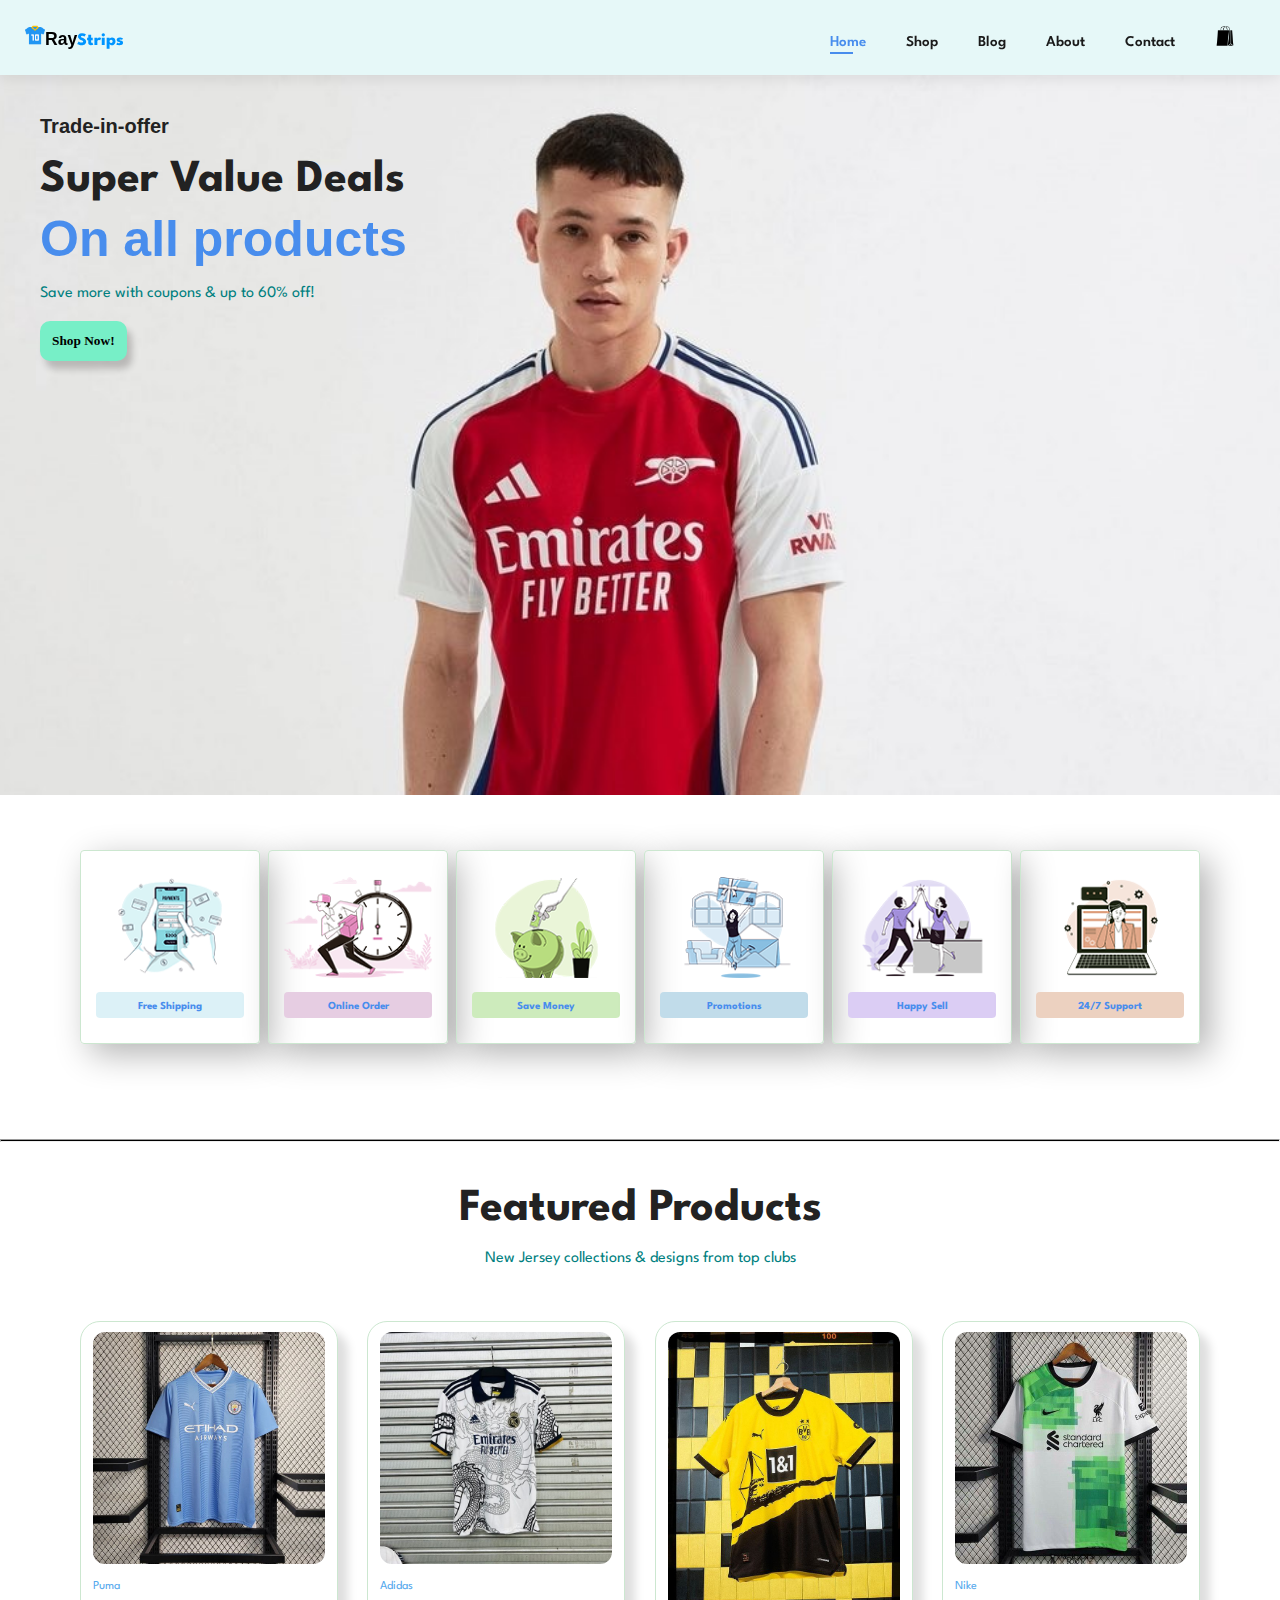
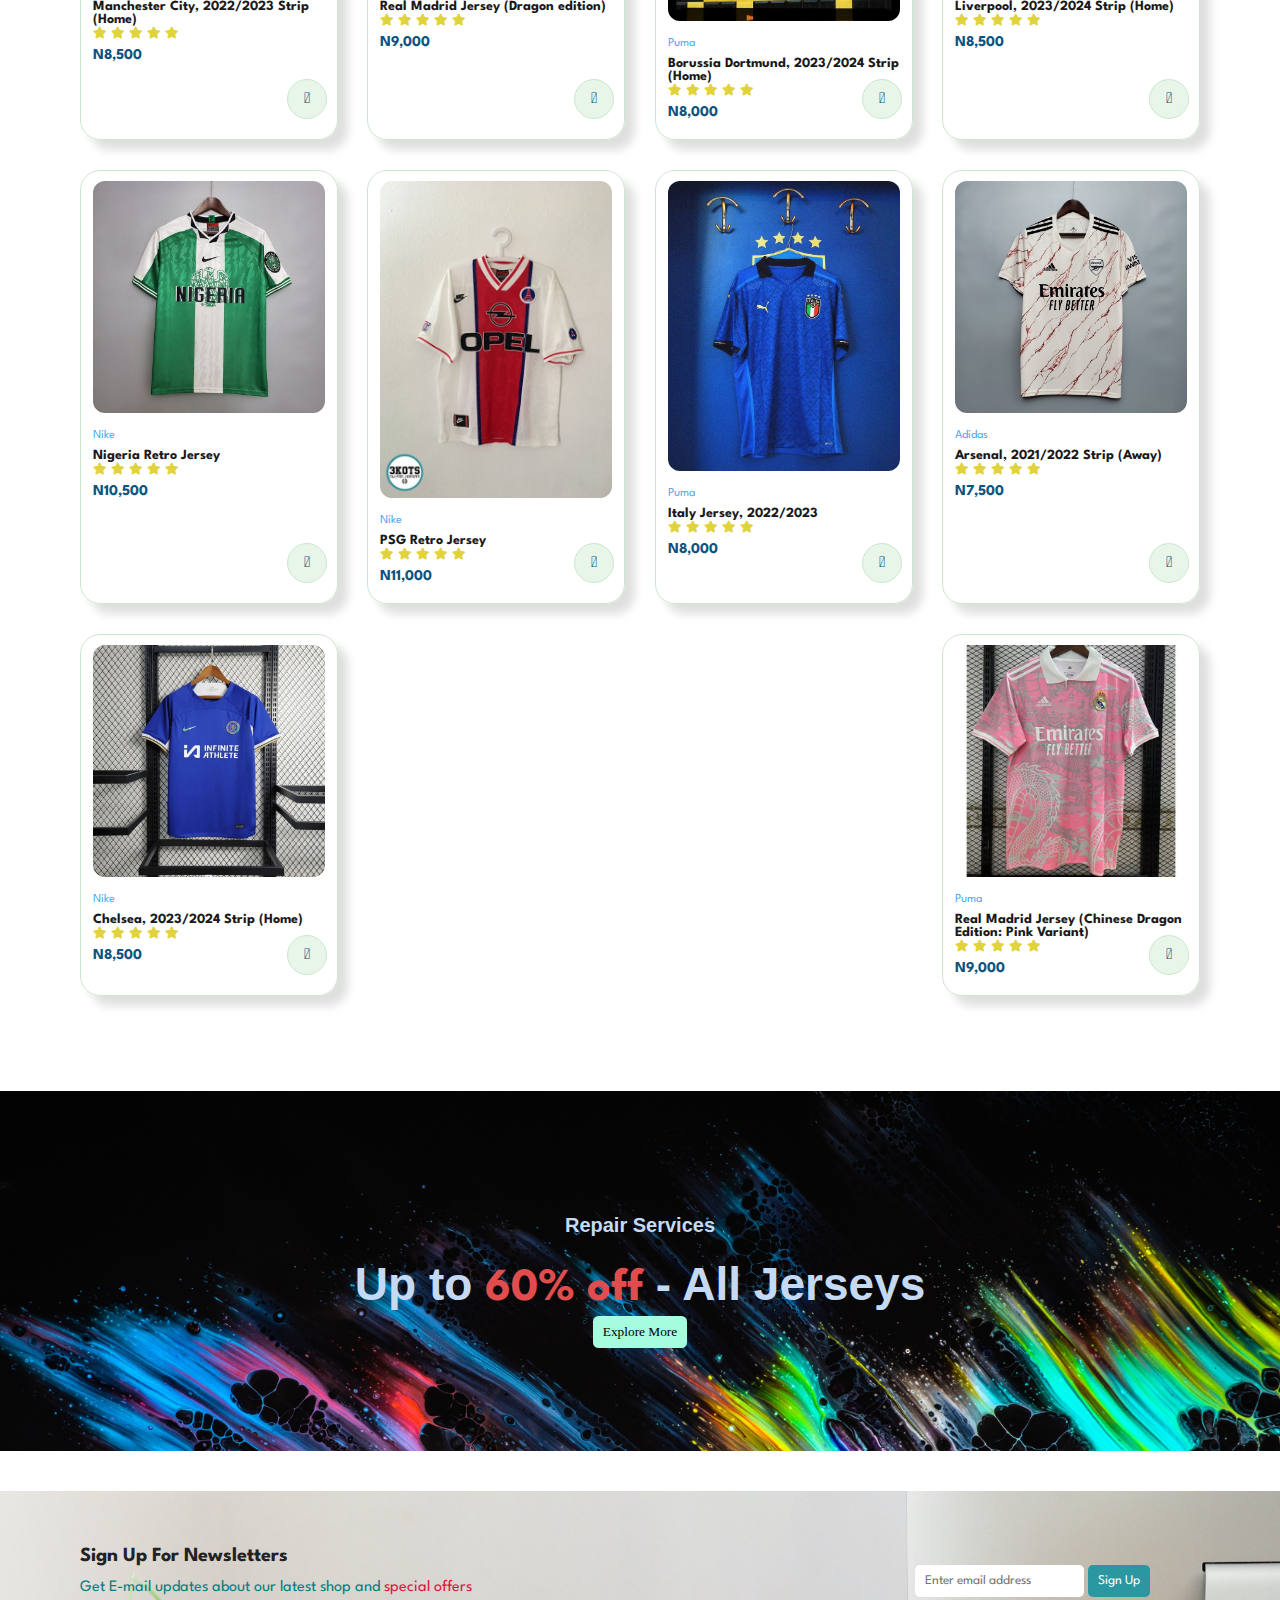
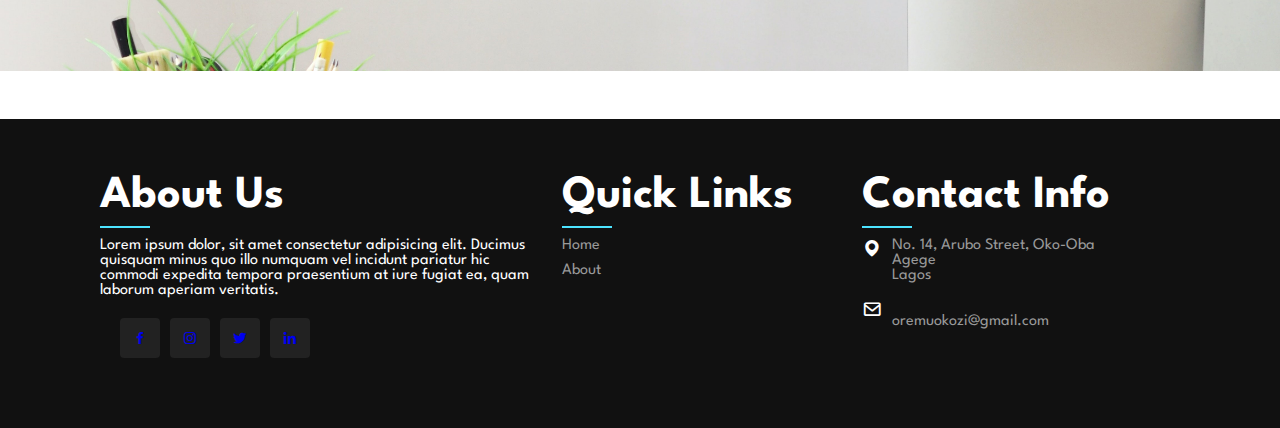
<file: index.html>
<!DOCTYPE html>
<html lang="en">
<head>
    <meta charset="UTF-8">
    <meta name="viewport" content="width=device-width, initial-scale=1.0">
    <title>Ray E-commerce Webpage</title>
    <link rel="preconnect" href="https://fonts.googleapis.com">
    <link rel="preconnect" href="https://fonts.gstatic.com" crossorigin>
    <link rel="stylesheet" href="https://pro.fontawesome.com/releases/v5.10.0/css/all.css">
    <link href="https://fonts.googleapis.com/css2?family=Poetsen+One&display=swap" rel="stylesheet">
    <link rel="stylesheet" href="style.css">
    <link rel="stylesheet" href="https://unpkg.com/boxicons@2.1.4/css/boxicons.min.css">
</head>
<body>
    <section id="header">
        <a href="#" id="logo-id"><img src="soccer.png" alt="" style="height: 20px;">Ray<span id="sp1">Strips</span></a>
        <div>
            <ul id="navbar">
                <li><a class="active" href="index.html">Home</a></li>
                <li><a href="shop.html">Shop</a></li>
                <li><a href="blog.html">Blog</a></li>
                <li><a href="about.html">About</a></li>
                <li><a href="contact.html">Contact</a></li>
                <li id="lg-bag"><a href="cart.html"><img src="./shopping-bag.png" alt="shopping bag" style="height: 20px;"></a></li>
                <a href="#" id="close"><i class="far fa-times"></i></a>
            </ul>
        </div>
        <div id="mobile">
            <a href="cart.html"><img src="./shopping-bag.png" alt="shopping bag" style="height: 20px;"></a>
            <i id="bar" class="fas fa-outdent"></i>
        </div>
    </section>

    <section id="hero">
        <h4>Trade-in-offer</h4>
        <h2>Super Value Deals</h2>
        <h1>On all products</h1>
        <p>Save more with coupons & up to 60% off!</p>
        <button>Shop Now!</button>
    </section>

    <section id="feature" class="section-p1">
        <div class="fe-box">
            <img src="features/f1.png" alt="">
            <h6>Free Shipping</h6>
        </div>
        <div class="fe-box">
            <img src="features/f2.png" alt="">
            <h6>Online Order</h6>
        </div>
        <div class="fe-box">
            <img src="features/f3.png" alt="">
            <h6>Save Money</h6>
        </div>
        <div class="fe-box">
            <img src="features/f4.png" alt="">
            <h6>Promotions</h6>
        </div>
        <div class="fe-box">
            <img src="features/f5.png" alt="">
            <h6>Happy Sell</h6>
        </div>
        <div class="fe-box">
            <img src="features/f6.png" alt="">
            <h6>24/7 Support</h6>
        </div>
    </section>

    <hr>

    <section id="product1" class="section-p1">
        <h2>Featured Products</h2>
        <p> New Jersey collections & designs from top clubs</p>
        <div class="pro-container">
            <!--product1-->
            <div class="pro">
                <img src="jersey-products/jp1.jpeg" alt="">
                <div class="des">
                    <span>Puma</span>
                    <h5>Manchester City, 2022/2023 Strip (Home)</h5>
                    <div class="star">
                        <i class="fas fa-star"></i>
                        <i class="fas fa-star"></i>
                        <i class="fas fa-star"></i>
                        <i class="fas fa-star"></i>
                        <i class="fas fa-star"></i>
                    </div>
                    <h4>N8,500</h4>
                </div>
                <a href="#"><i class="fal fa-shopping-cart cart"></i></a>
            </div>
            <!--product2-->
            <div class="pro">
                <img src="jersey-products/jp2.jpeg" alt="">
                <div class="des">
                    <span>Adidas</span>
                    <h5>Real Madrid Jersey (Dragon edition)</h5>
                    <div class="star">
                        <i class="fas fa-star"></i>
                        <i class="fas fa-star"></i>
                        <i class="fas fa-star"></i>
                        <i class="fas fa-star"></i>
                        <i class="fas fa-star"></i>
                    </div>
                    <h4>N9,000</h4>
                </div>
                <a href="#"><i class="fal fa-shopping-cart cart"></i></a>
            </div>
            <!--product3-->
            <div class="pro">
                <img src="jersey-products/jp3.jpeg" alt="">
                <div class="des">
                    <span>Puma</span>
                    <h5>Borussia Dortmund, 2023/2024 Strip (Home)</h5>
                    <div class="star">
                        <i class="fas fa-star"></i>
                        <i class="fas fa-star"></i>
                        <i class="fas fa-star"></i>
                        <i class="fas fa-star"></i>
                        <i class="fas fa-star"></i>
                    </div>
                    <h4>N8,000</h4>
                </div>
                <a href="#"><i class="fal fa-shopping-cart cart"></i></a>
            </div>
            <!--product4-->
            <div class="pro">
                <img src="jersey-products/jp4.jpeg" alt="">
                <div class="des">
                    <span>Nike</span>
                    <h5>Liverpool, 2023/2024 Strip (Home)</h5>
                    <div class="star">
                        <i class="fas fa-star"></i>
                        <i class="fas fa-star"></i>
                        <i class="fas fa-star"></i>
                        <i class="fas fa-star"></i>
                        <i class="fas fa-star"></i>
                    </div>
                    <h4>N8,500</h4>
                </div>
                <a href="#"><i class="fal fa-shopping-cart cart"></i></a>
            </div>
            <!--product5-->
            <div class="pro">
                <img src="jersey-products/jp5.jpeg" alt="">
                <div class="des">
                    <span>Nike</span>
                    <h5>Nigeria Retro Jersey</h5>
                    <div class="star">
                        <i class="fas fa-star"></i>
                        <i class="fas fa-star"></i>
                        <i class="fas fa-star"></i>
                        <i class="fas fa-star"></i>
                        <i class="fas fa-star"></i>
                    </div>
                    <h4>N10,500</h4>
                </div>
                <a href="#"><i class="fal fa-shopping-cart cart"></i></a>
            </div>
            <!--product6-->
            <div class="pro">
                <img src="jersey-products/jp6.jpeg" alt="">
                <div class="des">
                    <span>Nike</span>
                    <h5>PSG Retro Jersey</h5>
                    <div class="star">
                        <i class="fas fa-star"></i>
                        <i class="fas fa-star"></i>
                        <i class="fas fa-star"></i>
                        <i class="fas fa-star"></i>
                        <i class="fas fa-star"></i>
                    </div>
                    <h4>N11,000</h4>
                </div>
                <a href="#"><i class="fal fa-shopping-cart cart"></i></a>
            </div>
            <!--product7-->
            <div class="pro">
                <img src="jersey-products/jp7.jpeg" alt="">
                <div class="des">
                    <span>Puma</span>
                    <h5>Italy Jersey, 2022/2023</h5>
                    <div class="star">
                        <i class="fas fa-star"></i>
                        <i class="fas fa-star"></i>
                        <i class="fas fa-star"></i>
                        <i class="fas fa-star"></i>
                        <i class="fas fa-star"></i>
                    </div>
                    <h4>N8,000</h4>
                </div>
                <a href="#"><i class="fal fa-shopping-cart cart"></i></a>
            </div>
            <!--product8-->
            <div class="pro">
                <img src="jersey-products/jp8.jpeg" alt="">
                <div class="des">
                    <span>Adidas</span>
                    <h5>Arsenal, 2021/2022 Strip (Away)</h5>
                    <div class="star">
                        <i class="fas fa-star"></i>
                        <i class="fas fa-star"></i>
                        <i class="fas fa-star"></i>
                        <i class="fas fa-star"></i>
                        <i class="fas fa-star"></i>
                    </div>
                    <h4>N7,500</h4>
                </div>
                <a href="#"><i class="fal fa-shopping-cart cart"></i></a>
            </div>
            <!--product9-->
            <div class="pro">
                <img src="jersey-products/jp9.jpeg" alt="">
                <div class="des">
                    <span>Nike</span>
                    <h5>Chelsea, 2023/2024 Strip (Home)</h5>
                    <div class="star">
                        <i class="fas fa-star"></i>
                        <i class="fas fa-star"></i>
                        <i class="fas fa-star"></i>
                        <i class="fas fa-star"></i>
                        <i class="fas fa-star"></i>
                    </div>
                    <h4>N8,500</h4>
                </div>
                <a href="#"><i class="fal fa-shopping-cart cart"></i></a>
            </div>
            <!--product10-->
            <div class="pro">
                <img src="jersey-products/jp10.jpeg" alt="">
                <div class="des">
                    <span>Puma</span>
                    <h5>Real Madrid Jersey (Chinese Dragon Edition: Pink Variant)</h5>
                    <div class="star">
                        <i class="fas fa-star"></i>
                        <i class="fas fa-star"></i>
                        <i class="fas fa-star"></i>
                        <i class="fas fa-star"></i>
                        <i class="fas fa-star"></i>
                    </div>
                    <h4>N9,000</h4>
                </div>
                <a href="#"><i class="fal fa-shopping-cart cart"></i></a>
            </div>
        </div>
    </section>

    <section id="banner" class="section-m1">
        <h4>Repair Services</h4>
        <h2>Up to <span>60% off</span> - All Jerseys</h2>
        <button>Explore More</button>
    </section>

    <section id="newsletter" class="section-p1">
        <div class="newstext">
            <h4>Sign Up For Newsletters</h4>
            <p>Get E-mail updates about our latest shop and <span>special offers</span></p>
        </div>
        <div class="form">
            <input type="text" placeholder="Enter email address">
            <button id="sign-up">Sign Up</button>
        </div>
    </section>
    
    <footer>
        <div class="footer-container">
            <div class="sec aboutus">
                <h2>About Us</h2>
                <p>Lorem ipsum dolor, sit amet consectetur adipisicing elit. Ducimus quisquam minus quo illo numquam vel incidunt pariatur hic commodi expedita tempora praesentium at iure fugiat ea, quam laborum aperiam veritatis.</p>
                <ul class="sci">
                    <li><a href="#"><i class="bx bxl-facebook"></i></a></li>
                    <li><a href="#"><i class="bx bxl-instagram"></i></a></li>
                    <li><a href="#"><i class="bx bxl-twitter"></i></a></li>
                    <li><a href="#"><i class="bx bxl-linkedin"></i></a></li>
                </ul>
            </div>
            <div class="sec quicklinks">
                <h2>Quick Links</h2>
                <ul>
                    <li><a href="#">Home</a></li>
                    <li><a href="#">About</a></li>
                </ul>
            </div>
            <div class="sec contactBx">
                <h2>Contact Info</h2>
                <ul class="info">
                    <li>
                        <span><i class='bx bxs-map'></i></span>
                        <span>No. 14, Arubo Street, Oko-Oba<br> Agege <br> Lagos</span>
                    </li>
                    <li>
                        <span><i class='bx bx-envelope' ></i></span>
                        <p><a href="https://oremuokozi@gmail.com">oremuokozi@gmail.com</a></p>
                    </li>
                </ul>
            </div>
        </div>
    </footer>
    
    
    <script src="script.js"></script>
</body>
</html>
</file>
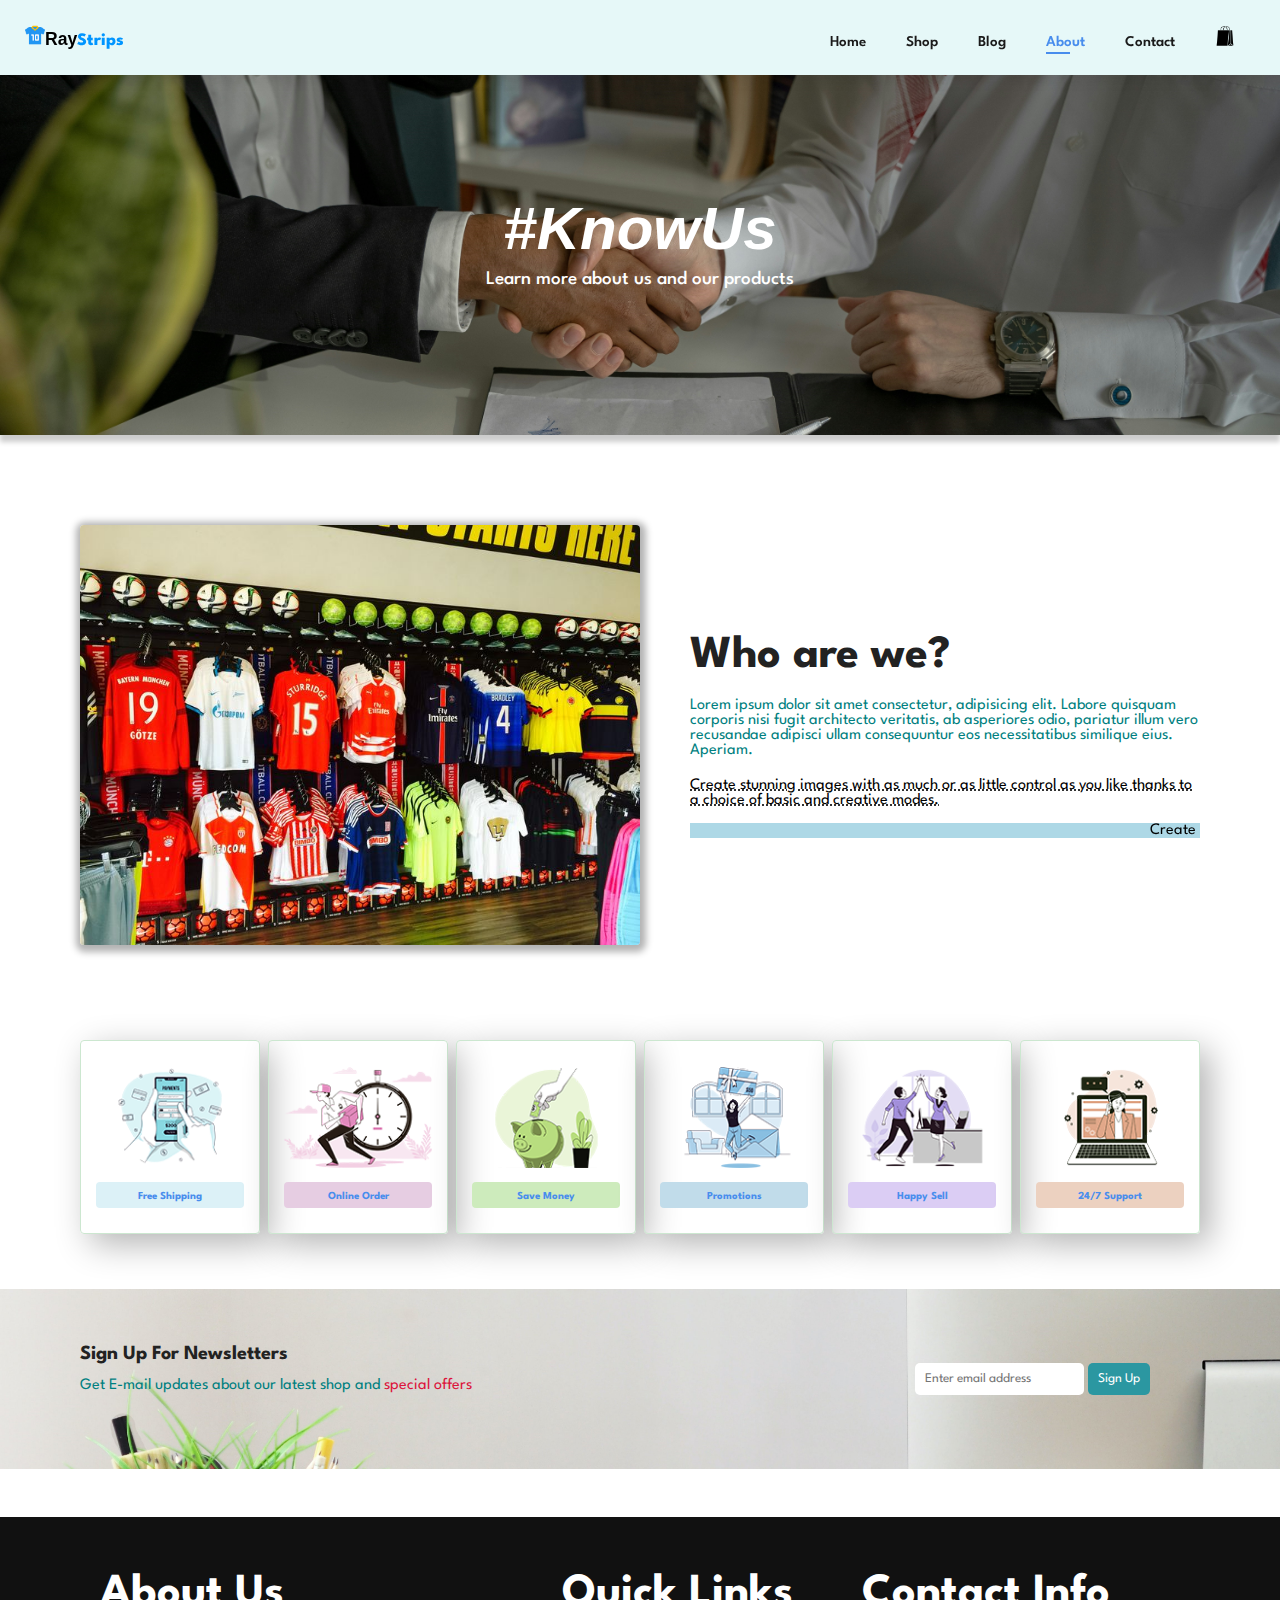
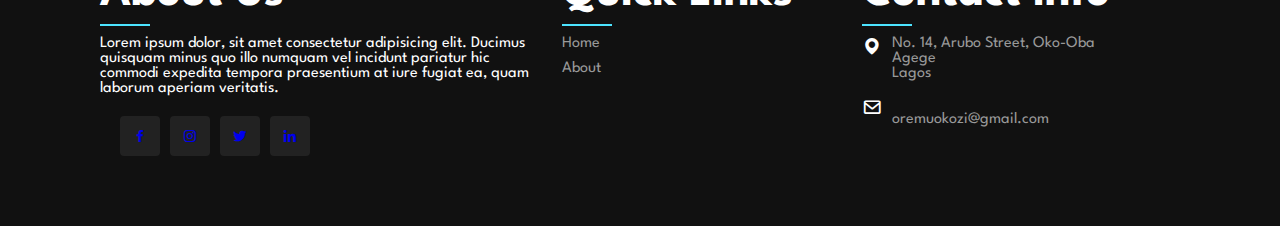
<file: About.html>
<!DOCTYPE html>
<html lang="en">
<head>
    <meta charset="UTF-8">
    <meta name="viewport" content="width=device-width, initial-scale=1.0">
    <title>Ray E-commerce Webpage</title>
    <link rel="preconnect" href="https://fonts.googleapis.com">
    <link rel="preconnect" href="https://fonts.gstatic.com" crossorigin>
    <link rel="stylesheet" href="https://pro.fontawesome.com/releases/v5.10.0/css/all.css">
    <link href="https://fonts.googleapis.com/css2?family=Poetsen+One&display=swap" rel="stylesheet">
    <link rel="stylesheet" href="style.css">
    <link rel="stylesheet" href="https://unpkg.com/boxicons@2.1.4/css/boxicons.min.css">
</head>
<body>
    <section id="header">
        <a href="#" id="logo-id"><img src="soccer.png" alt="" style="height: 20px;">Ray<span id="sp1">Strips</span></a>
        <div>
            <ul id="navbar">
                <li><a href="index.html">Home</a></li>
                <li><a href="shop.html">Shop</a></li>
                <li><a href="blog.html">Blog</a></li>
                <li><a class="active" href="about.html">About</a></li>
                <li><a href="contact.html">Contact</a></li>
                <li id="lg-bag"><a href="cart.html"><img src="./shopping-bag.png" alt="shopping bag" style="height: 20px;"></a></li>
                <a href="#" id="close"><i class="far fa-times"></i></a>
            </ul>
        </div>
        <div id="mobile">
            <a href="cart.html"><img src="./shopping-bag.png" alt="shopping bag" style="height: 20px;"></a>
            <i id="bar" class="fas fa-outdent"></i>
        </div>
    </section>

    <section id="about-header">
        <h2>#KnowUs</h2>
        <p>Learn more about us and our products</p>
    </section>

    <section id="about-head" class="section-p1">
        <img src="about-img.jpg" alt="">
        <div>
            <h2>Who are we?</h2>
            <p>Lorem ipsum dolor sit amet consectetur, adipisicing elit.
                 Labore quisquam corporis nisi fugit architecto veritatis,
                  ab asperiores odio, pariatur illum vero recusandae adipisci
                   ullam consequuntur eos necessitatibus similique eius. Aperiam.
            </p>
            <abbr title="">
                Create stunning images with as much or as little control
                as you like thanks to a choice of basic and creative modes.
            </abbr>
            <br><br>
            <marquee bgcolor="lightblue" loop="-1" scrollamount="5" width="100%">
                Create stunning images with as much or as little control
                as you like thanks to a choice of basic and creative modes.
            </marquee>
        </div>
    </section>

    <section id="feature" class="section-p1">
        <div class="fe-box">
            <img src="features/f1.png" alt="">
            <h6>Free Shipping</h6>
        </div>
        <div class="fe-box">
            <img src="features/f2.png" alt="">
            <h6>Online Order</h6>
        </div>
        <div class="fe-box">
            <img src="features/f3.png" alt="">
            <h6>Save Money</h6>
        </div>
        <div class="fe-box">
            <img src="features/f4.png" alt="">
            <h6>Promotions</h6>
        </div>
        <div class="fe-box">
            <img src="features/f5.png" alt="">
            <h6>Happy Sell</h6>
        </div>
        <div class="fe-box">
            <img src="features/f6.png" alt="">
            <h6>24/7 Support</h6>
        </div>
    </section>

    <section id="newsletter" class="section-p1">
        <div class="newstext">
            <h4>Sign Up For Newsletters</h4>
            <p>Get E-mail updates about our latest shop and <span>special offers</span></p>
        </div>
        <div class="form">
            <input type="text" placeholder="Enter email address">
            <button id="sign-up">Sign Up</button>
        </div>
    </section>

    <footer>
        <div class="footer-container">
            <div class="sec aboutus">
                <h2>About Us</h2>
                <p>Lorem ipsum dolor, sit amet consectetur adipisicing elit. Ducimus quisquam minus quo illo numquam vel incidunt pariatur hic commodi expedita tempora praesentium at iure fugiat ea, quam laborum aperiam veritatis.</p>
                <ul class="sci">
                    <li><a href="#"><i class="bx bxl-facebook"></i></a></li>
                    <li><a href="#"><i class="bx bxl-instagram"></i></a></li>
                    <li><a href="#"><i class="bx bxl-twitter"></i></a></li>
                    <li><a href="#"><i class="bx bxl-linkedin"></i></a></li>
                </ul>
            </div>
            <div class="sec quicklinks">
                <h2>Quick Links</h2>
                <ul>
                    <li><a href="#">Home</a></li>
                    <li><a href="#">About</a></li>
                </ul>
            </div>
            <div class="sec contactBx">
                <h2>Contact Info</h2>
                <ul class="info">
                    <li>
                        <span><i class='bx bxs-map'></i></span>
                        <span>No. 14, Arubo Street, Oko-Oba<br> Agege <br> Lagos</span>
                    </li>
                    <li>
                        <span><i class='bx bx-envelope' ></i></span>
                        <p><a href="https://oremuokozi@gmail.com">oremuokozi@gmail.com</a></p>
                    </li>
                </ul>
            </div>
        </div>
    </footer>
    
    
    <script src="script.js"></script>
</body>
</html>
</file>
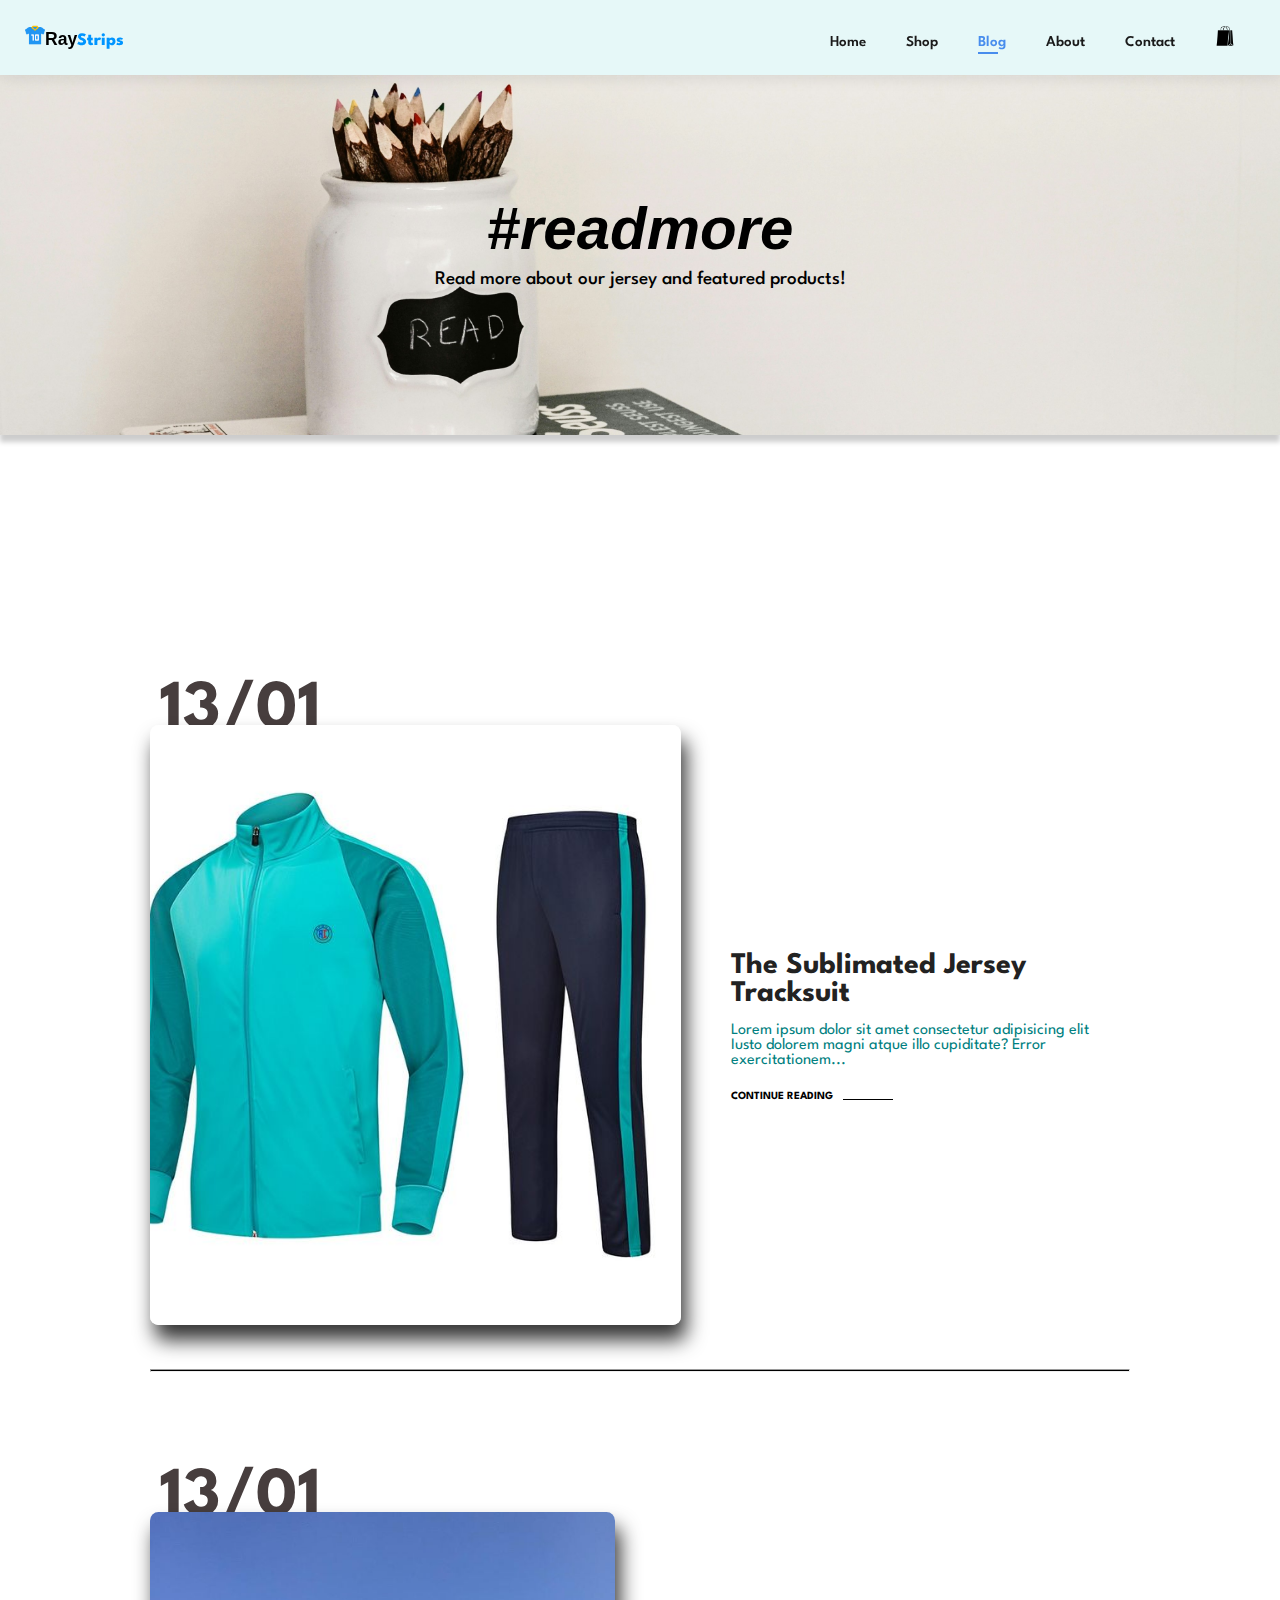
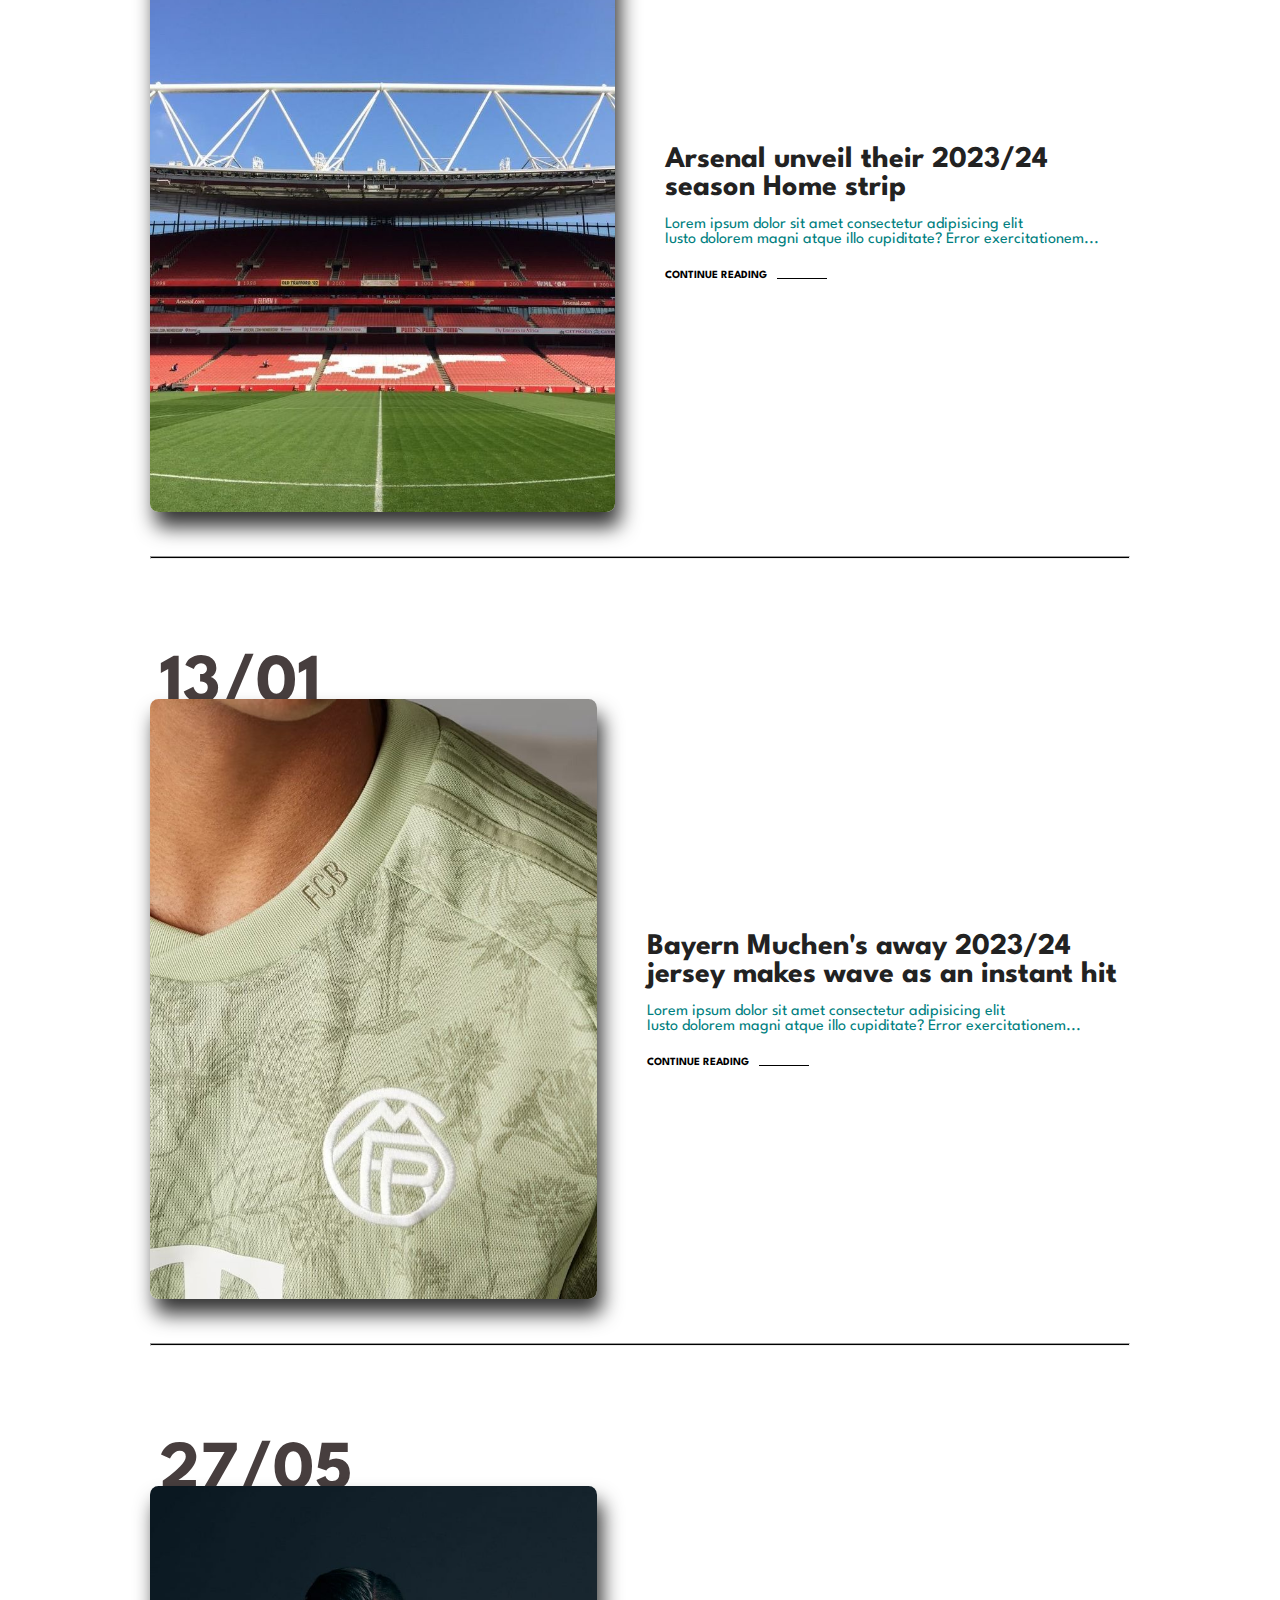
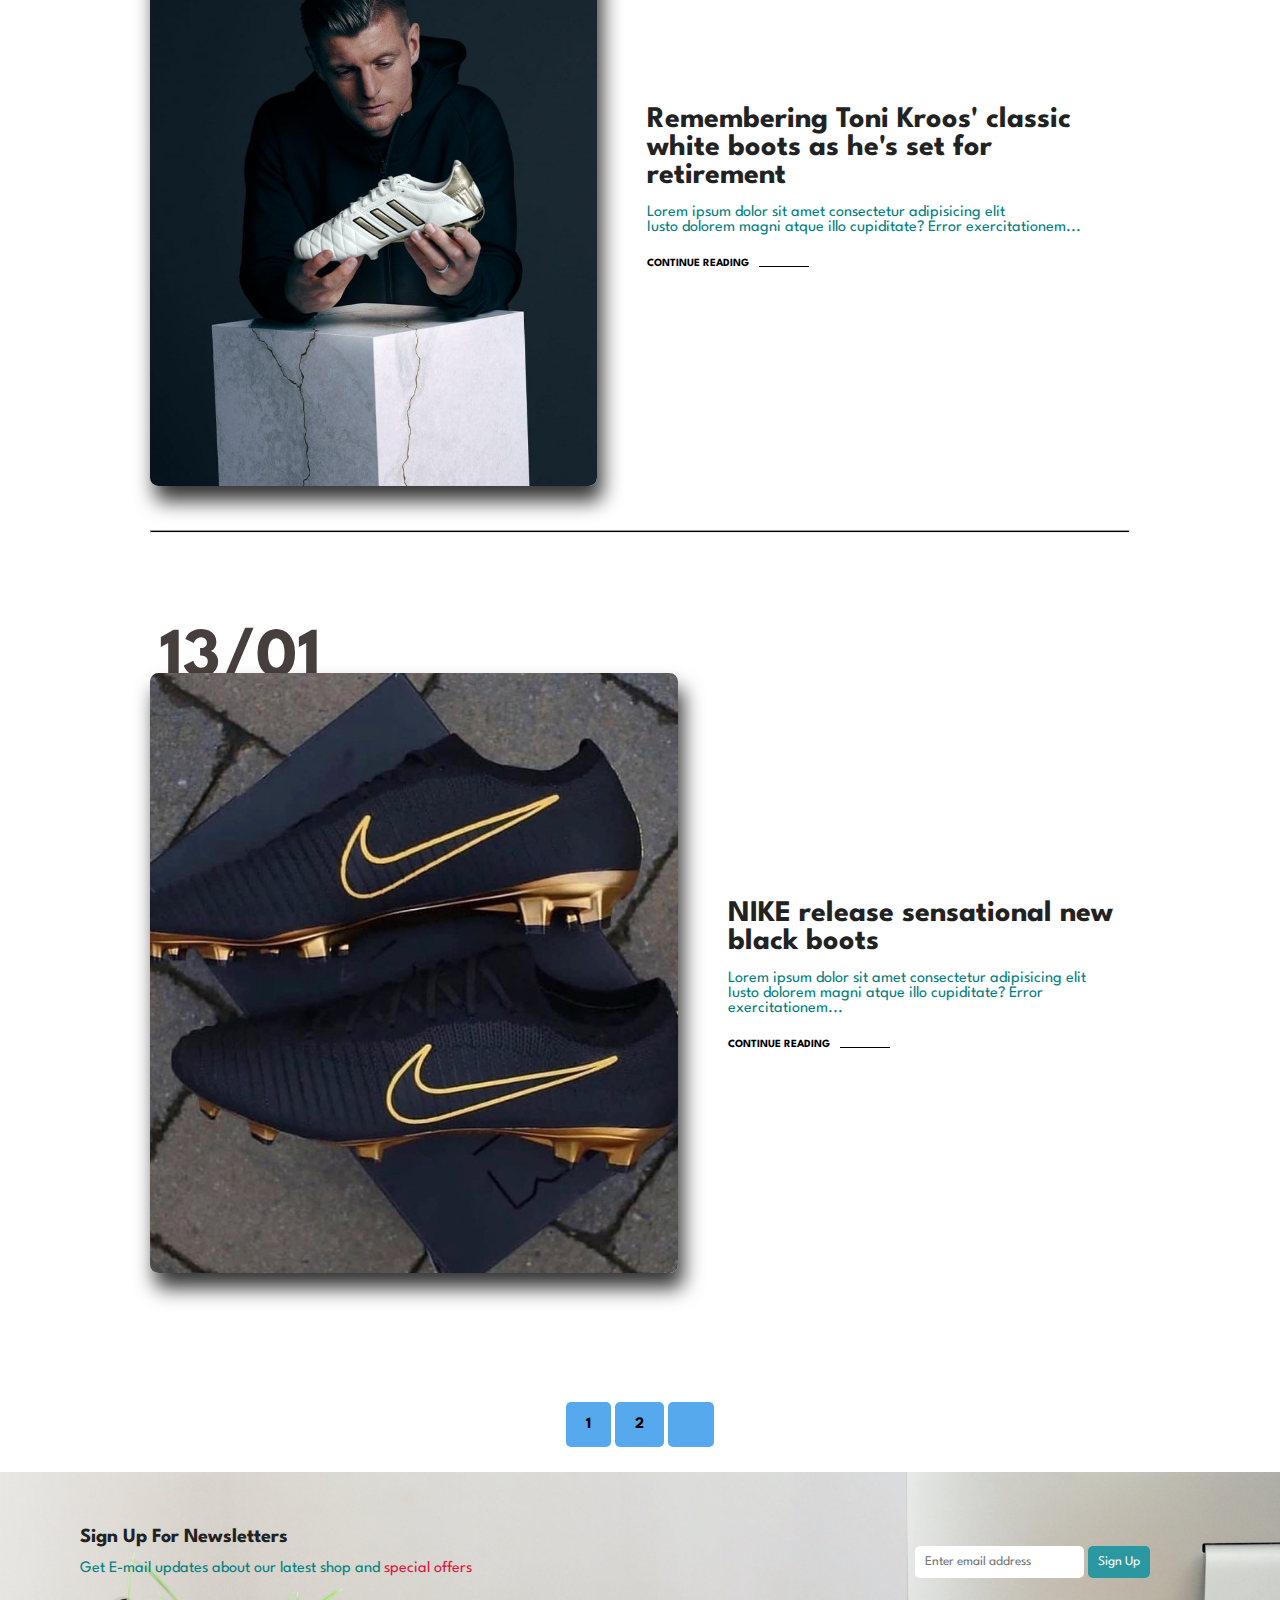
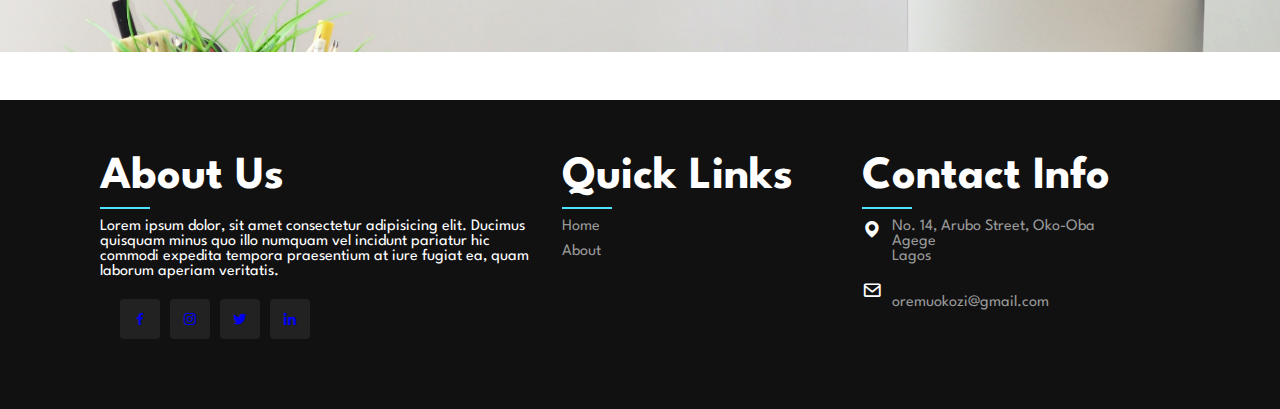
<file: blog.html>
<!DOCTYPE html>
<html lang="en">
<head>
    <meta charset="UTF-8">
    <meta name="viewport" content="width=device-width, initial-scale=1.0">
    <title>Ray E-commerce Webpage</title>
    <link rel="preconnect" href="https://fonts.googleapis.com">
    <link rel="preconnect" href="https://fonts.gstatic.com" crossorigin>
    <link rel="stylesheet" href="https://pro.fontawesome.com/releases/v5.10.0/css/all.css">
    <link href="https://fonts.googleapis.com/css2?family=Poetsen+One&display=swap" rel="stylesheet">
    <link rel="stylesheet" href="style.css">
    <link rel="stylesheet" href="https://unpkg.com/boxicons@2.1.4/css/boxicons.min.css">
</head>
<body>
    <section id="header">
        <a href="#" id="logo-id"><img src="soccer.png" alt="" style="height: 20px;">Ray<span id="sp1">Strips</span></a>
        <div>
            <ul id="navbar">
                <li><a href="index.html">Home</a></li>
                <li><a href="shop.html">Shop</a></li>
                <li><a class="active" href="blog.html">Blog</a></li>
                <li><a href="about.html">About</a></li>
                <li><a href="contact.html">Contact</a></li>
                <li id="lg-bag"><a href="cart.html"><img src="./shopping-bag.png" alt="shopping bag" style="height: 20px;"></a></li>
                <a href="#" id="close"><i class="far fa-times"></i></a>
            </ul>
        </div>
        <div id="mobile">
            <a href="cart.html"><img src="./shopping-bag.png" alt="shopping bag" style="height: 20px;"></a>
            <i id="bar" class="fas fa-outdent"></i>
        </div>
    </section>

    <section id="page-header" class="blog-header">
        <h2>#readmore</h2>
        <p>Read more about our jersey and featured products!</p>
    </section>

    <section id="blog">
        <div class="blog-box">
            <div class="blog-img">
                <img src="blog-post/bp1.jpg" alt="">
            </div>
            <div class="blog-details">
                <h4>The Sublimated Jersey Tracksuit</h4>
                <p>Lorem ipsum dolor sit amet consectetur adipisicing elit<br>
                    Iusto dolorem magni atque illo cupiditate? Error exercitationem...
                </p>
                <a href="#">CONTINUE READING</a>
            </div>
            <h1>13/01</h1>
        </div>
        <hr>
        <div class="blog-box">
            <div class="blog-img">
                <img src="blog-post/bp2.jpg" alt="">
            </div>
            <div class="blog-details">
                <h4>Arsenal unveil their 2023/24 season Home strip</h4>
                <p>Lorem ipsum dolor sit amet consectetur adipisicing elit<br>
                    Iusto dolorem magni atque illo cupiditate? Error exercitationem...
                </p>
                <a href="#">CONTINUE READING</a>
            </div>
            <h1>13/01</h1>
        </div>
        <hr>
        <div class="blog-box">
            <div class="blog-img">
                <img src="blog-post/bp3.jpg" alt="">
            </div>
            <div class="blog-details">
                <h4>Bayern Muchen's away 2023/24 jersey makes wave as an instant hit</h4>
                <p>Lorem ipsum dolor sit amet consectetur adipisicing elit<br>
                    Iusto dolorem magni atque illo cupiditate? Error exercitationem...
                </p>
                <a href="#">CONTINUE READING</a>
            </div>
            <h1>13/01</h1>
        </div>
        <hr>
        <div class="blog-box">
            <div class="blog-img">
                <img src="blog-post/bp4.jpg " alt="">
            </div>
            <div class="blog-details">
                <h4>Remembering Toni Kroos' classic white boots as he's set for retirement</h4>
                <p>Lorem ipsum dolor sit amet consectetur adipisicing elit<br>
                    Iusto dolorem magni atque illo cupiditate? Error exercitationem...
                </p>
                <a href="#">CONTINUE READING</a>
            </div>
            <h1>27/05</h1>
        </div>
        <hr>
        <div class="blog-box" style="margin-bottom: 100px;">
            <div class="blog-img">
                <img src="blog-post/bp5.jpg" alt="">
            </div>
            <div class="blog-details">
                <h4>NIKE release sensational new black boots</h4>
                <p>Lorem ipsum dolor sit amet consectetur adipisicing elit<br>
                    Iusto dolorem magni atque illo cupiditate? Error exercitationem...
                </p>
                <a href="#">CONTINUE READING</a>
            </div>
            <h1>13/01</h1>
        </div>
    </section>

    <section id="pagination" class="section-p1">
        <a href="#">1</a>
        <a href="#">2</a>
        <a href="#"><i class="fal fa-long-arrow-alt-right"></i></a>
    </section>

    <section id="newsletter" class="section-p1">
        <div class="newstext">
            <h4>Sign Up For Newsletters</h4>
            <p>Get E-mail updates about our latest shop and <span>special offers</span></p>
        </div>
        <div class="form">
            <input type="text" placeholder="Enter email address">
            <button id="sign-up">Sign Up</button>
        </div>
    </section>
    
    <footer>
        <div class="footer-container">
            <div class="sec aboutus">
                <h2>About Us</h2>
                <p>Lorem ipsum dolor, sit amet consectetur adipisicing elit. Ducimus quisquam minus quo illo numquam vel incidunt pariatur hic commodi expedita tempora praesentium at iure fugiat ea, quam laborum aperiam veritatis.</p>
                <ul class="sci">
                    <li><a href="#"><i class="bx bxl-facebook"></i></a></li>
                    <li><a href="#"><i class="bx bxl-instagram"></i></a></li>
                    <li><a href="#"><i class="bx bxl-twitter"></i></a></li>
                    <li><a href="#"><i class="bx bxl-linkedin"></i></a></li>
                </ul>
            </div>
            <div class="sec quicklinks">
                <h2>Quick Links</h2>
                <ul>
                    <li><a href="#">Home</a></li>
                    <li><a href="#">About</a></li>
                </ul>
            </div>
            <div class="sec contactBx">
                <h2>Contact Info</h2>
                <ul class="info">
                    <li>
                        <span><i class='bx bxs-map'></i></span>
                        <span>No. 14, Arubo Street, Oko-Oba<br> Agege <br> Lagos</span>
                    </li>
                    <li>
                        <span><i class='bx bx-envelope' ></i></span>
                        <p><a href="https://oremuokozi@gmail.com">oremuokozi@gmail.com</a></p>
                    </li>
                </ul>
            </div>
        </div>
    </footer>
    
    
    <script src="script.js"></script>
</body>
</html>
</file>
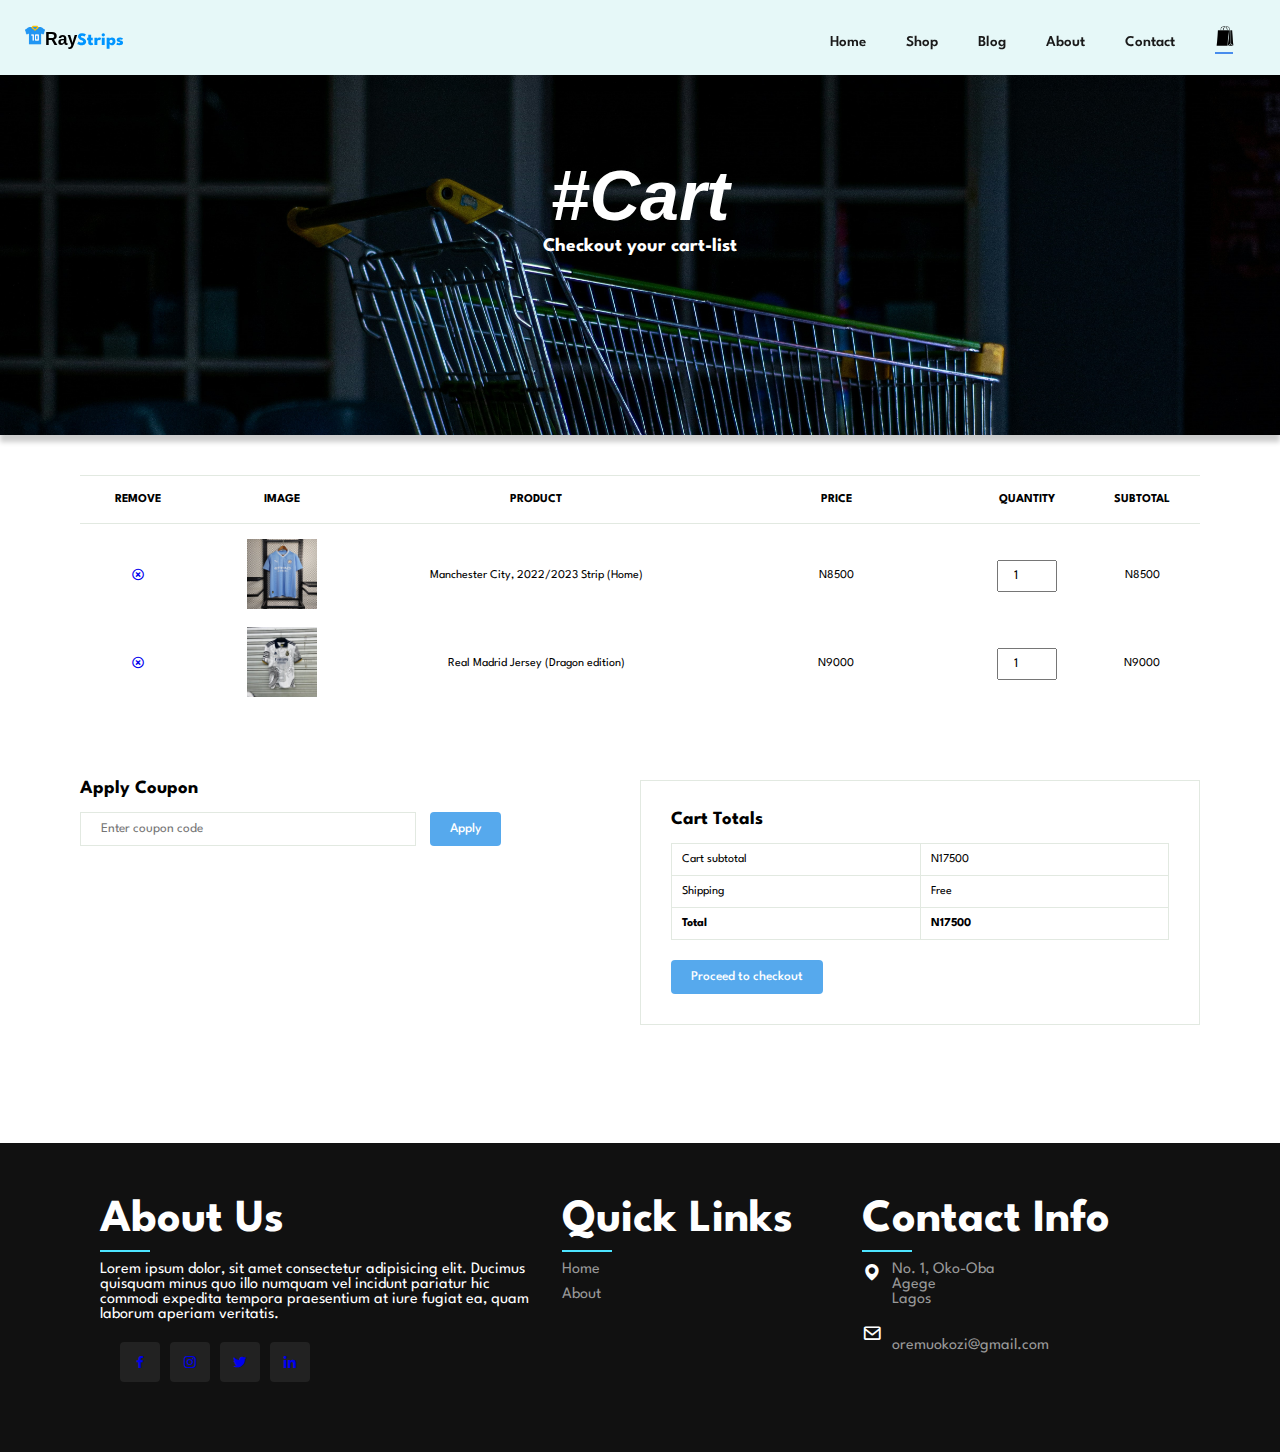
<file: cart.html>
<!DOCTYPE html>
<html lang="en">
<head>
    <meta charset="UTF-8">
    <meta name="viewport" content="width=device-width, initial-scale=1.0">
    <title>Ray E-commerce Webpage</title>
    <link rel="preconnect" href="https://fonts.googleapis.com">
    <link rel="preconnect" href="https://fonts.gstatic.com" crossorigin>
    <link rel="stylesheet" href="https://pro.fontawesome.com/releases/v5.10.0/css/all.css">
    <link href="https://fonts.googleapis.com/css2?family=Poetsen+One&display=swap" rel="stylesheet">
    <link rel="stylesheet" href="style.css">
    <link rel="stylesheet" href="https://unpkg.com/boxicons@2.1.4/css/boxicons.min.css">
</head>
<body>
    <section id="header">
        <a href="#" id="logo-id"><img src="soccer.png" alt="" style="height: 20px;">Ray<span id="sp1">Strips</span></a>
        <div>
            <ul id="navbar">
                <li><a href="index.html">Home</a></li>
                <li><a href="shop.html">Shop</a></li>
                <li><a href="blog.html">Blog</a></li>
                <li><a href="about.html">About</a></li>
                <li><a href="contact.html">Contact</a></li>
                <li><a class="active" href="cart.html"><img src="./shopping-bag.png" alt="shopping bag" style="height: 20px;"></a></li>
            </ul>
        </div>
    </section>

    <section id="cart-header">
        <h2>#Cart</h2>
        <p>Checkout your cart-list</p>
    </section>

    <section id="cart" class="section-p1">
        <table width="100%">
            <thead>
                <tr>
                    <td>Remove</td>
                    <td>Image</td>
                    <td>Product</td>
                    <td>Price</td>
                    <td>Quantity</td>
                    <td>Subtotal</td>
                </tr>
            </thead>
            <tbody>
                <tr>
                    <td><a href="#"><i class="far fa-times-circle"></i></a></td>
                    <td><img src="jersey-products/jp1.jpeg" alt=""></td>
                    <td>Manchester City, 2022/2023 Strip (Home)</td>
                    <td>N8500</td>
                    <td><input type="number" value="1"></td>
                    <td>N8500</td>
                </tr>
                <tr>
                    <td><a href="#"><i class="far fa-times-circle"></i></a></td>
                    <td><img src="jersey-products/jp2.jpeg" alt=""></td>
                    <td>Real Madrid Jersey (Dragon edition)</td>
                    <td>N9000</td>
                    <td><input type="number" value="1"></td>
                    <td>N9000</td>
                </tr>

            </tbody>
        </table>
    </section>

    <section id="cart-add" class="section-p1">
        <div id="coupon">
            <h3>Apply Coupon</h3>
            <div>
                <input type="text" placeholder="Enter coupon code">
                <button class="normal">Apply</button>
            </div>
        </div>

        <div id="subtotal">
            <h3>Cart Totals</h3>
            <table>
                <tr>
                    <td>Cart subtotal</td>
                    <td>N17500</td>
                </tr>
                <tr>
                    <td>Shipping</td>
                    <td>Free</td>
                </tr>
                <tr>
                    <td><strong>Total</strong></td>
                    <td><strong>N17500</strong></td>
                </tr>
            </table>
            <button class="normal">Proceed to checkout</button>
        </div>
    </section>

    <footer>
        <div class="footer-container">
            <div class="sec aboutus">
                <h2>About Us</h2>
                <p>Lorem ipsum dolor, sit amet consectetur adipisicing elit. Ducimus quisquam minus quo illo numquam vel incidunt pariatur hic commodi expedita tempora praesentium at iure fugiat ea, quam laborum aperiam veritatis.</p>
                <ul class="sci">
                    <li><a href="#"><i class="bx bxl-facebook"></i></a></li>
                    <li><a href="#"><i class="bx bxl-instagram"></i></a></li>
                    <li><a href="#"><i class="bx bxl-twitter"></i></a></li>
                    <li><a href="#"><i class="bx bxl-linkedin"></i></a></li>
                </ul>
            </div>
            <div class="sec quicklinks">
                <h2>Quick Links</h2>
                <ul>
                    <li><a href="#">Home</a></li>
                    <li><a href="#">About</a></li>
                </ul>
            </div>
            <div class="sec contactBx">
                <h2>Contact Info</h2>
                <ul class="info">
                    <li>
                        <span><i class='bx bxs-map'></i></span>
                        <span>No. 1, Oko-Oba<br> Agege <br> Lagos</span>
                    </li>
                    <li>
                        <span><i class='bx bx-envelope' ></i></span>
                        <p><a href="https://oremuokozi@gmail.com">oremuokozi@gmail.com</a></p>
                    </li>
                </ul>
            </div>
        </div>
    </footer>
    
    <script src="script.js"></script>
</body>
</html>
</file>
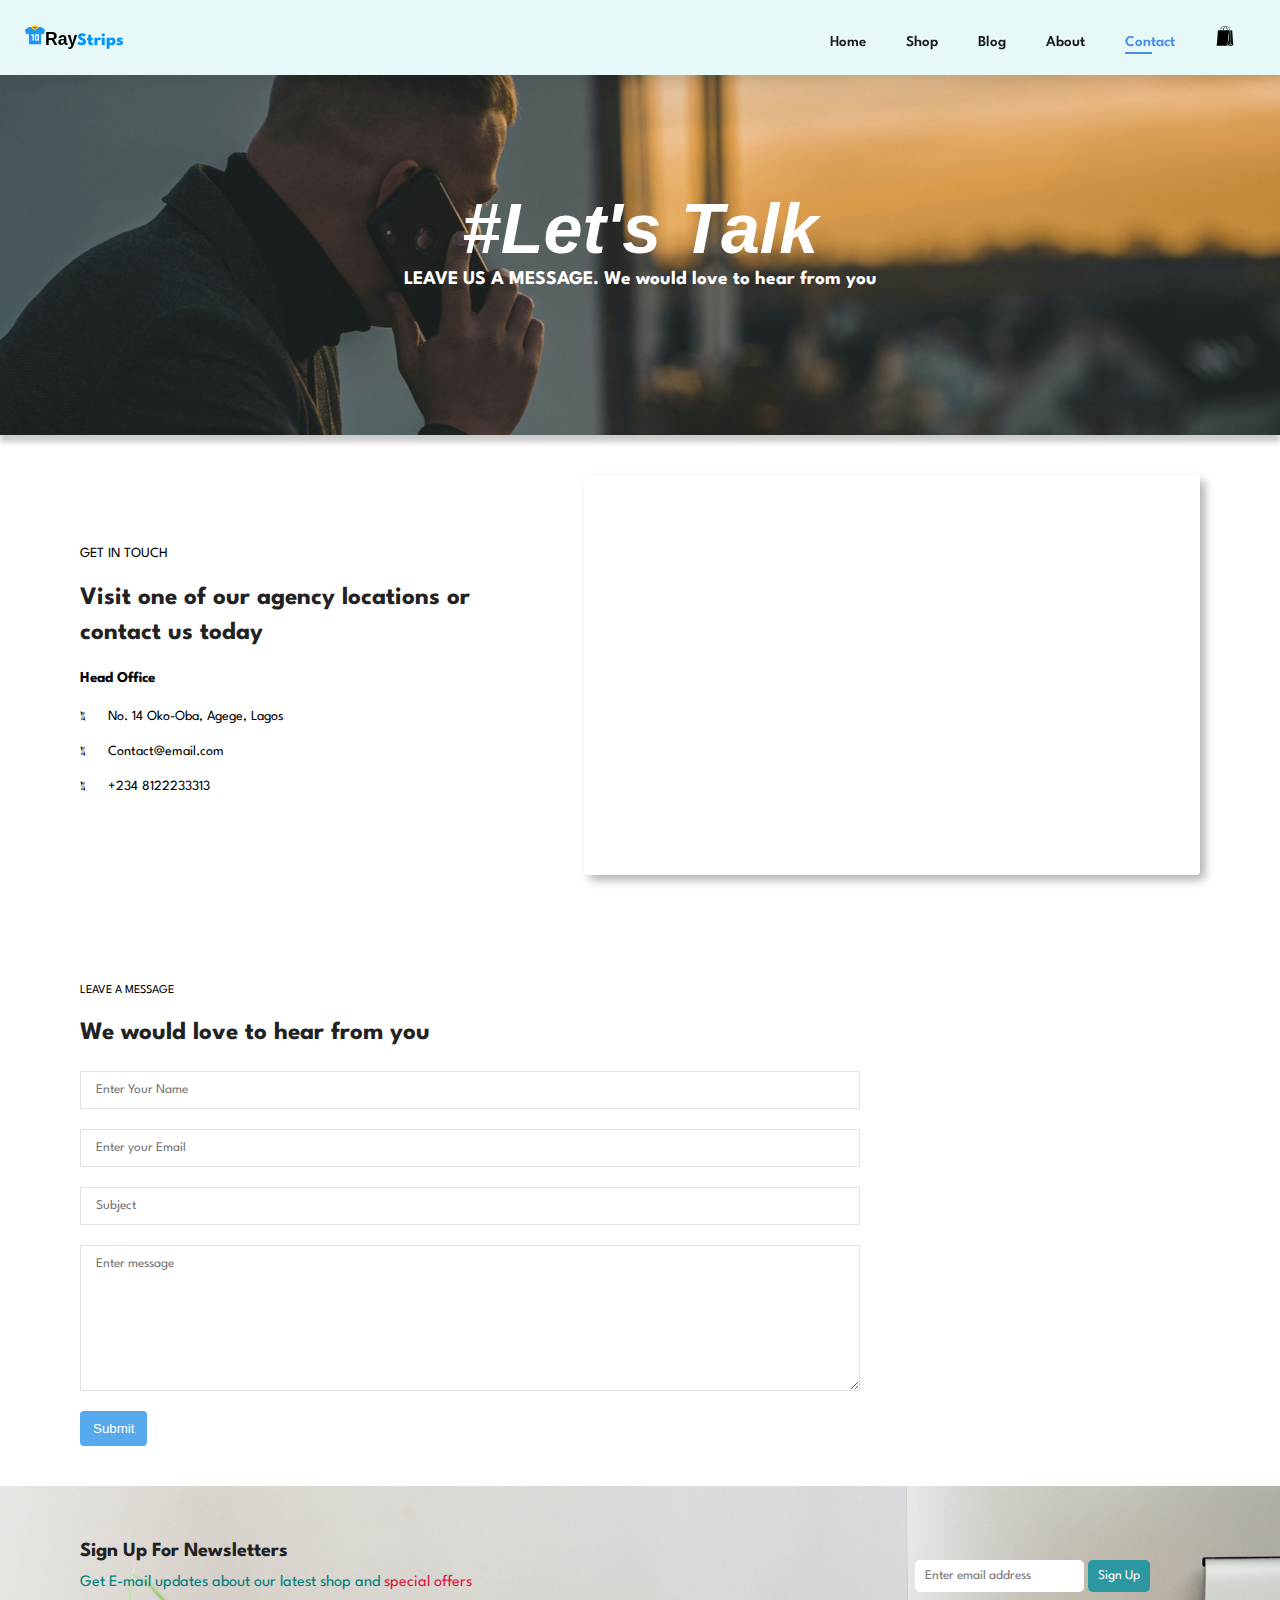
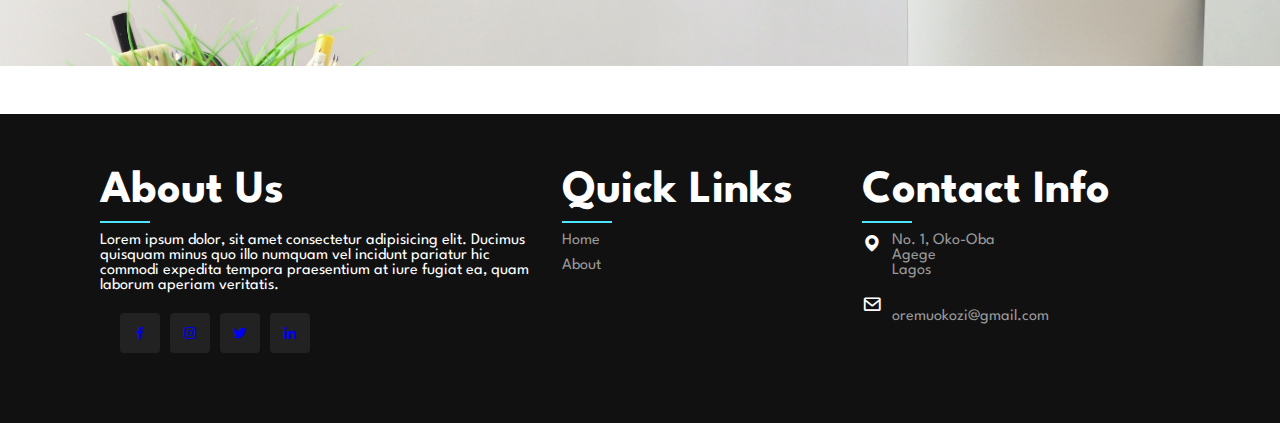
<file: contact.html>
<!DOCTYPE html>
<html lang="en">
<head>
    <meta charset="UTF-8">
    <meta name="viewport" content="width=device-width, initial-scale=1.0">
    <title>Ray E-commerce Webpage</title>
    <link rel="preconnect" href="https://fonts.googleapis.com">
    <link rel="preconnect" href="https://fonts.gstatic.com" crossorigin>
    <link rel="stylesheet" href="https://pro.fontawesome.com/releases/v5.10.0/css/all.css">
    <link href="https://fonts.googleapis.com/css2?family=Poetsen+One&display=swap" rel="stylesheet">
    <link rel="stylesheet" href="style.css">
    <link rel="stylesheet" href="https://unpkg.com/boxicons@2.1.4/css/boxicons.min.css">
</head>
<body>
    <section id="header">
        <a href="#" id="logo-id"><img src="soccer.png" alt="" style="height: 20px;">Ray<span id="sp1">Strips</span></a>
        <div>
            <ul id="navbar">
                <li><a href="index.html">Home</a></li>
                <li><a href="shop.html">Shop</a></li>
                <li><a href="blog.html">Blog</a></li>
                <li><a href="about.html">About</a></li>
                <li><a class="active" href="contact.html">Contact</a></li>
                <li id="lg-bag"><a href="cart.html"><img src="./shopping-bag.png" alt="shopping bag" style="height: 20px;"></a></li>
                <a href="#" id="close"><i class="far fa-times"></i></a>
            </ul>
        </div>
        <div id="mobile">
            <a href="cart.html"><img src="./shopping-bag.png" alt="shopping bag" style="height: 20px;"></a>
            <i id="bar" class="fas fa-outdent"></i>
        </div>
    </section>

    <section id="contact-header">
        <h2>#Let's Talk</h2>
        <p>LEAVE US A MESSAGE. We would love to hear from you</p>
    </section>

    <section id="contact-details" class="section-p1">
        <div class="details">
            <span>GET IN TOUCH</span>
            <h2>Visit one of our agency locations or contact us today</h2>
            <h3>Head Office</h3>
            <div>
                <li>
                    <i class="fal fa-map"></i>
                    <p>No. 14 Oko-Oba, Agege, Lagos</p>
                </li>
                <li>
                    <i class="fal fa-envelope"></i>
                    <p>Contact@email.com</p>
                </li>
                <li>
                    <i class="fal fa-phone-alt"></i>
                    <p>+234 8122233313</p>
                </li>
            </div>
        </div>

        <div class="map">
            <iframe src="https://www.google.com/maps/embed?pb=!1m18!1m12!1m3!1d3963.
            0637717000873!2d3.309627771465597!3d6.639003093355484!2m3!1f0!2f0!3f0!3m2
            !1i1024!2i768!4f13.1!3m3!1m2!1s0x103b913bb6dbe245%3A0x149180115f7b6b1c!2s
            Arubo%20St%2C%20Agege%2C%20102212%2C%20Lagos!5e0!3m2!1sen!2sng!4v17168833
            15435!5m2!1sen!2sng" width="600" height="450" style="border:0;" 
            allowfullscreen="" loading="lazy" referrerpolicy="no-referrer-when-downgrade"
            width="600" height="450" style="border: 0;"></iframe>
        </div>
    </section>

    <section id="form-details">
        <form action="">
            <span>LEAVE A MESSAGE</span>
            <h2>We would love to hear from you</h2>
            <input type="text" placeholder="Enter Your Name">
            <input type="text" placeholder="Enter your Email">
            <input type="text" placeholder="Subject">
            <textarea name="" id="" cols="30" rows="10" placeholder="Enter message"></textarea>
            <button class="normal">Submit</button>
        </form>
    </section>

    <section id="newsletter" class="section-p1">
        <div class="newstext">
            <h4>Sign Up For Newsletters</h4>
            <p>Get E-mail updates about our latest shop and <span>special offers</span></p>
        </div>
        <div class="form">
            <input type="text" placeholder="Enter email address">
            <button id="sign-up">Sign Up</button>
        </div>
    </section>

    <footer>
        <div class="footer-container">
            <div class="sec aboutus">
                <h2>About Us</h2>
                <p>Lorem ipsum dolor, sit amet consectetur adipisicing elit. Ducimus quisquam minus quo illo numquam vel incidunt pariatur hic commodi expedita tempora praesentium at iure fugiat ea, quam laborum aperiam veritatis.</p>
                <ul class="sci">
                    <li><a href="#"><i class="bx bxl-facebook"></i></a></li>
                    <li><a href="#"><i class="bx bxl-instagram"></i></a></li>
                    <li><a href="#"><i class="bx bxl-twitter"></i></a></li>
                    <li><a href="#"><i class="bx bxl-linkedin"></i></a></li>
                </ul>
            </div>
            <div class="sec quicklinks">
                <h2>Quick Links</h2>
                <ul>
                    <li><a href="#">Home</a></li>
                    <li><a href="#">About</a></li>
                </ul>
            </div>
            <div class="sec contactBx">
                <h2>Contact Info</h2>
                <ul class="info">
                    <li>
                        <span><i class='bx bxs-map'></i></span>
                        <span>No. 1, Oko-Oba<br> Agege <br> Lagos</span>
                    </li>
                    <li>
                        <span><i class='bx bx-envelope' ></i></span>
                        <p><a href="https://oremuokozi@gmail.com">oremuokozi@gmail.com</a></p>
                    </li>
                </ul>
            </div>
        </div>
    </footer>
    
    
    <script src="script.js"></script>
</body>
</html>
</file>
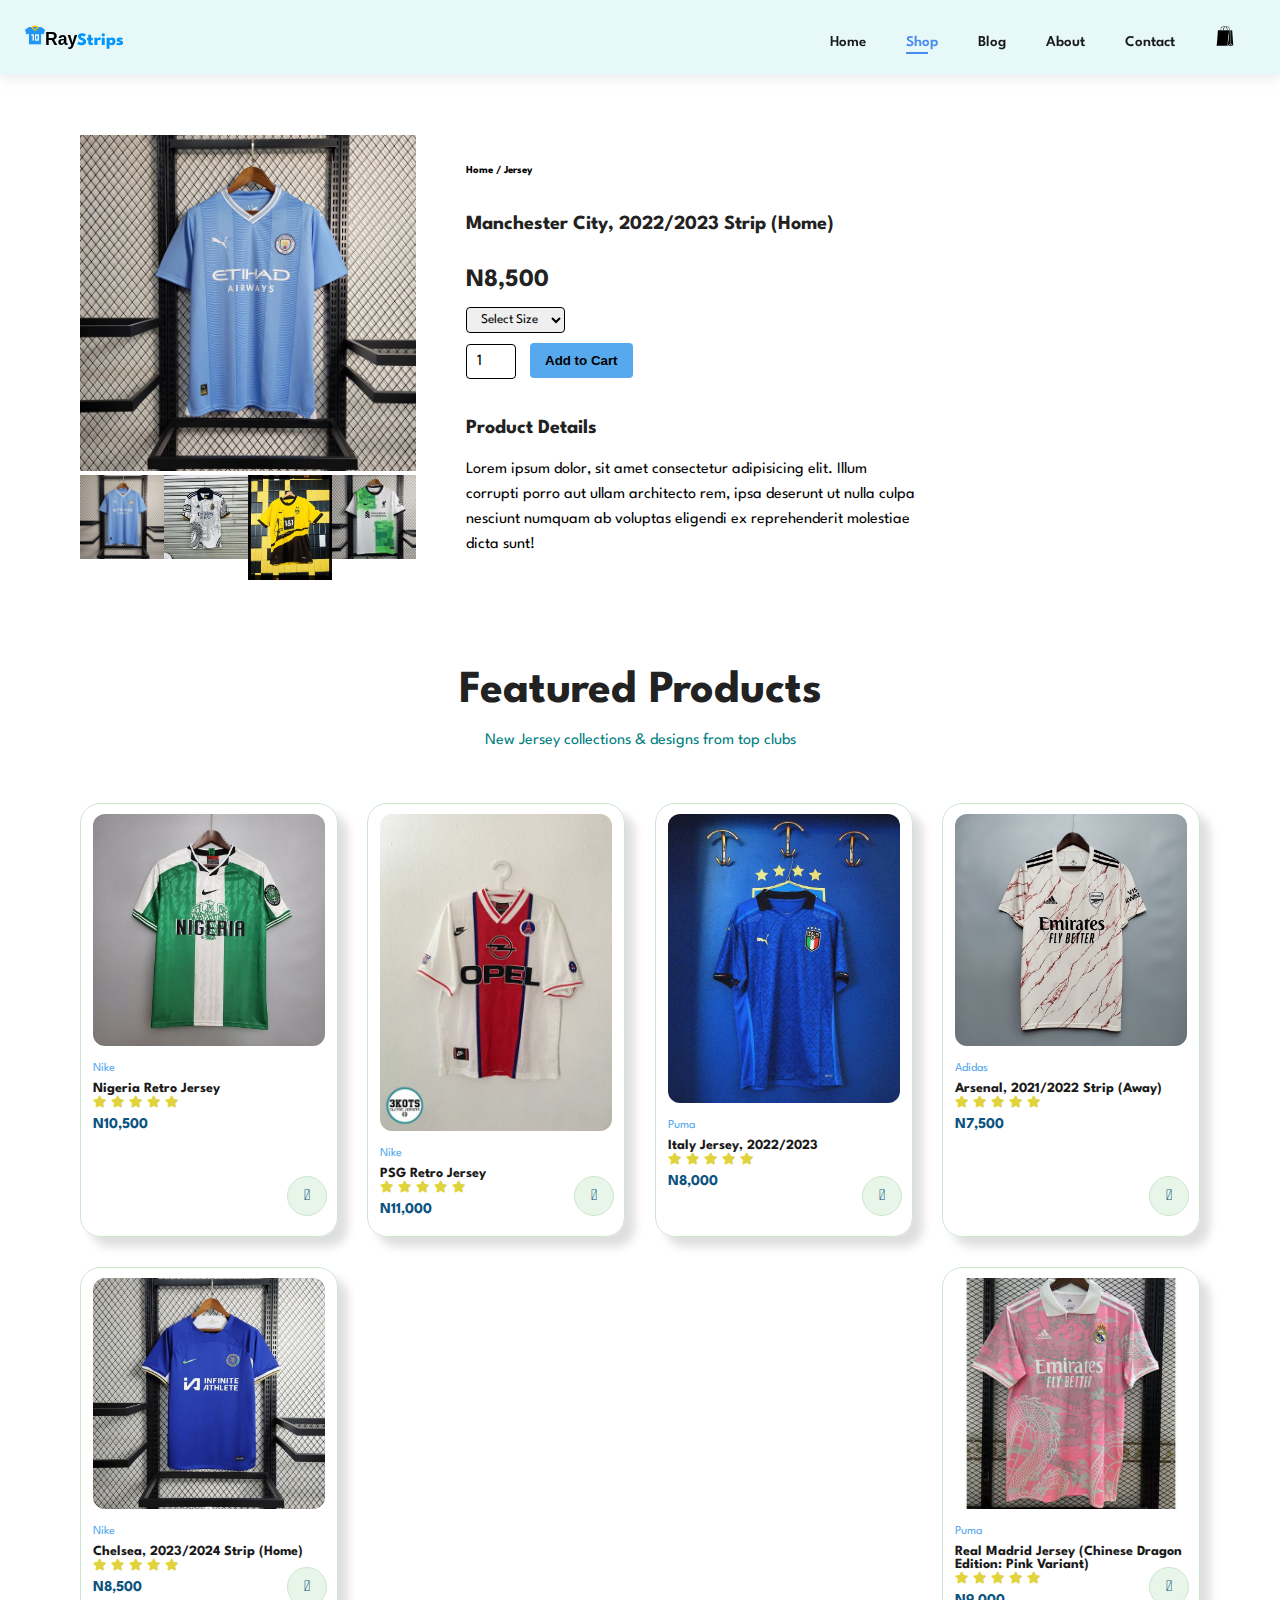
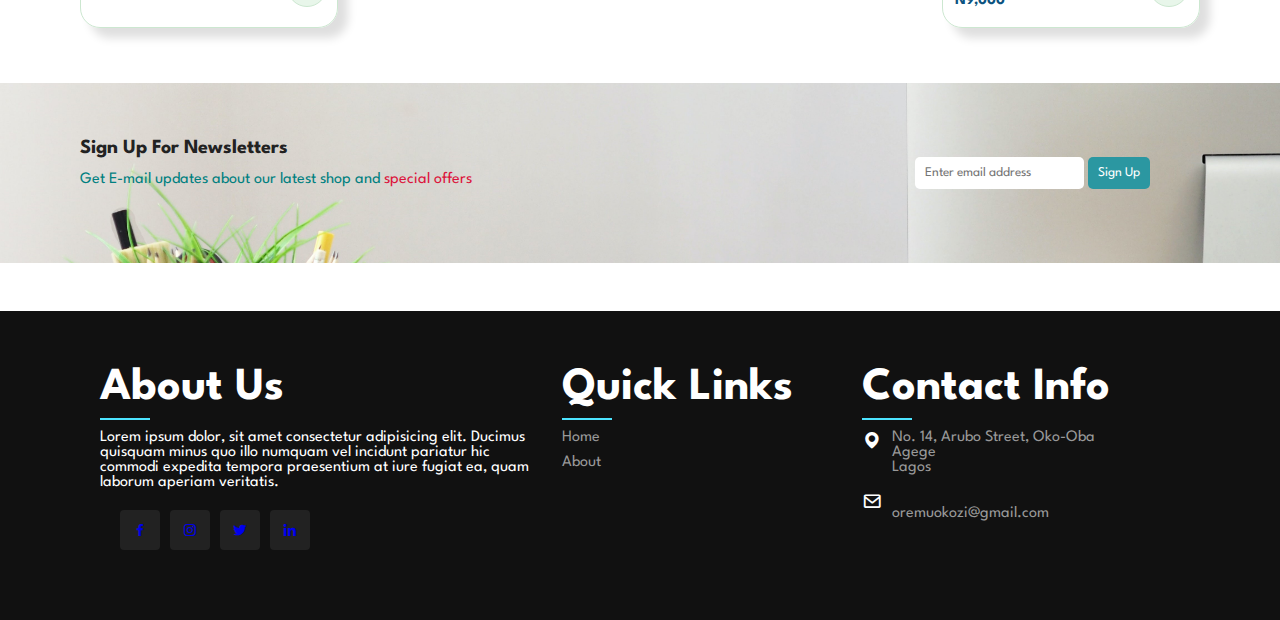
<file: jp.html>
<!DOCTYPE html>
<html lang="en">
<head>
    <meta charset="UTF-8">
    <meta name="viewport" content="width=device-width, initial-scale=1.0">
    <title>Ray E-commerce Webpage</title>
    <link rel="preconnect" href="https://fonts.googleapis.com">
    <link rel="preconnect" href="https://fonts.gstatic.com" crossorigin>
    <link rel="stylesheet" href="https://pro.fontawesome.com/releases/v5.10.0/css/all.css">
    <link href="https://fonts.googleapis.com/css2?family=Poetsen+One&display=swap" rel="stylesheet">
    <link rel="stylesheet" href="style.css">
    <link rel="stylesheet" href="https://unpkg.com/boxicons@2.1.4/css/boxicons.min.css">
</head>
<body>
    <section id="header">
        <a href="#" id="logo-id"><img src="soccer.png" alt="" style="height: 20px;">Ray<span id="sp1">Strips</span></a>
        <div>
            <ul id="navbar">
                <li><a  href="index.html">Home</a></li>
                <li><a class="active" href="shop.html">Shop</a></li>
                <li><a href="blog.html">Blog</a></li>
                <li><a href="about.html">About</a></li>
                <li><a href="contact.html">Contact</a></li>
                <li><a href="#"><img src="./shopping-bag.png" alt="shopping bag" style="height: 20px;"></a></li>
            </ul>
        </div>
    </section>

    <section id="pro-details" class="section-p1">
        <div class="single-pro-image">
            <img src="jersey-products/jp1.jpeg" alt="Man-city Jersey" width="100%" id="MainImg">
            <div class="small-img-group">
                <div class="small-img-col">
                    <img src="jersey-products/jp1.jpeg" alt="" width="100%" class="small-img">
                </div>
                <div class="small-img-col">
                    <img src="jersey-products/jp2.jpeg" alt="" width="100%" class="small-img">
                </div>
                <div class="small-img-col">
                    <img src="jersey-products/jp3.jpeg" alt="" width="100%" class="small-img">
                </div>
                <div class="small-img-col">
                    <img src="jersey-products/jp4.jpeg" alt="" width="100%" class="small-img">
                </div>
            </div>
        </div>

        <div class="single-pro-details">
            <h6>Home / Jersey</h6>
            <h4>Manchester City, 2022/2023 Strip (Home)</h4>
            <h2>N8,500</h2>
            <select>
                <option>Select Size</option>
                <option>XL</option>
                <option>XXL</option>
                <option>Small</option>
                <option>Large</option>
                <option>Fitted</option>
            </select>
            <input type="number" value="1">
            <button>Add to Cart</button>
            <h4>Product Details</h4>
            <span>Lorem ipsum dolor, sit amet consectetur adipisicing elit. Illum <br>
                corrupti porro aut ullam architecto rem, ipsa deserunt ut nulla culpa <br>
                 nesciunt numquam ab voluptas eligendi ex reprehenderit molestiae <br>
                 dicta sunt!</span>
        </div>
    </section>

    <section id="product1" class="section-p1">
        <h2>Featured Products</h2>
        <p> New Jersey collections & designs from top clubs</p>
        <div class="pro-container">
            <!--product5-->
            <div class="pro">
                <img src="jersey-products/jp5.jpeg" alt="">
                <div class="des">
                    <span>Nike</span>
                    <h5>Nigeria Retro Jersey</h5>
                    <div class="star">
                        <i class="fas fa-star"></i>
                        <i class="fas fa-star"></i>
                        <i class="fas fa-star"></i>
                        <i class="fas fa-star"></i>
                        <i class="fas fa-star"></i>
                    </div>
                    <h4>N10,500</h4>
                </div>
                <a href="#"><i class="fal fa-shopping-cart cart"></i></a>
            </div>
            <!--product6-->
            <div class="pro">
                <img src="jersey-products/jp6.jpeg" alt="">
                <div class="des">
                    <span>Nike</span>
                    <h5>PSG Retro Jersey</h5>
                    <div class="star">
                        <i class="fas fa-star"></i>
                        <i class="fas fa-star"></i>
                        <i class="fas fa-star"></i>
                        <i class="fas fa-star"></i>
                        <i class="fas fa-star"></i>
                    </div>
                    <h4>N11,000</h4>
                </div>
                <a href="#"><i class="fal fa-shopping-cart cart"></i></a>
            </div>
            <!--product7-->
            <div class="pro">
                <img src="jersey-products/jp7.jpeg" alt="">
                <div class="des">
                    <span>Puma</span>
                    <h5>Italy Jersey, 2022/2023</h5>
                    <div class="star">
                        <i class="fas fa-star"></i>
                        <i class="fas fa-star"></i>
                        <i class="fas fa-star"></i>
                        <i class="fas fa-star"></i>
                        <i class="fas fa-star"></i>
                    </div>
                    <h4>N8,000</h4>
                </div>
                <a href="#"><i class="fal fa-shopping-cart cart"></i></a>
            </div>
            <!--product8-->
            <div class="pro">
                <img src="jersey-products/jp8.jpeg" alt="">
                <div class="des">
                    <span>Adidas</span>
                    <h5>Arsenal, 2021/2022 Strip (Away)</h5>
                    <div class="star">
                        <i class="fas fa-star"></i>
                        <i class="fas fa-star"></i>
                        <i class="fas fa-star"></i>
                        <i class="fas fa-star"></i>
                        <i class="fas fa-star"></i>
                    </div>
                    <h4>N7,500</h4>
                </div>
                <a href="#"><i class="fal fa-shopping-cart cart"></i></a>
            </div>
            <!--product9-->
            <div class="pro">
                <img src="jersey-products/jp9.jpeg" alt="">
                <div class="des">
                    <span>Nike</span>
                    <h5>Chelsea, 2023/2024 Strip (Home)</h5>
                    <div class="star">
                        <i class="fas fa-star"></i>
                        <i class="fas fa-star"></i>
                        <i class="fas fa-star"></i>
                        <i class="fas fa-star"></i>
                        <i class="fas fa-star"></i>
                    </div>
                    <h4>N8,500</h4>
                </div>
                <a href="#"><i class="fal fa-shopping-cart cart"></i></a>
            </div>
            <!--product10-->
            <div class="pro">
                <img src="jersey-products/jp10.jpeg" alt="">
                <div class="des">
                    <span>Puma</span>
                    <h5>Real Madrid Jersey (Chinese Dragon Edition: Pink Variant)</h5>
                    <div class="star">
                        <i class="fas fa-star"></i>
                        <i class="fas fa-star"></i>
                        <i class="fas fa-star"></i>
                        <i class="fas fa-star"></i>
                        <i class="fas fa-star"></i>
                    </div>
                    <h4>N9,000</h4>
                </div>
                <a href="#"><i class="fal fa-shopping-cart cart"></i></a>
            </div>
        </div>
    </section>

    <section id="newsletter" class="section-p1">
        <div class="newstext">
            <h4>Sign Up For Newsletters</h4>
            <p>Get E-mail updates about our latest shop and <span>special offers</span></p>
        </div>
        <div class="form">
            <input type="text" placeholder="Enter email address">
            <button id="sign-up">Sign Up</button>
        </div>
    </section>
    
    <footer>
        <div class="footer-container">
            <div class="sec aboutus">
                <h2>About Us</h2>
                <p>Lorem ipsum dolor, sit amet consectetur adipisicing elit. Ducimus quisquam minus quo illo numquam vel incidunt pariatur hic commodi expedita tempora praesentium at iure fugiat ea, quam laborum aperiam veritatis.</p>
                <ul class="sci">
                    <li><a href="#"><i class="bx bxl-facebook"></i></a></li>
                    <li><a href="#"><i class="bx bxl-instagram"></i></a></li>
                    <li><a href="#"><i class="bx bxl-twitter"></i></a></li>
                    <li><a href="#"><i class="bx bxl-linkedin"></i></a></li>
                </ul>
            </div>
            <div class="sec quicklinks">
                <h2>Quick Links</h2>
                <ul>
                    <li><a href="#">Home</a></li>
                    <li><a href="#">About</a></li>
                </ul>
            </div>
            <div class="sec contactBx">
                <h2>Contact Info</h2>
                <ul class="info">
                    <li>
                        <span><i class='bx bxs-map'></i></span>
                        <span>No. 14, Arubo Street, Oko-Oba<br> Agege <br> Lagos</span>
                    </li>
                    <li>
                        <span><i class='bx bx-envelope' ></i></span>
                        <p><a href="https://oremuokozi@gmail.com">oremuokozi@gmail.com</a></p>
                    </li>
                </ul>
            </div>
        </div>
    </footer>

    <script>
        var MainImg = document.getElementById("MainImg")
        var smallimg = document.getElementsByClassName("small-img")

        smallimg[0].onclick = function(){
            MainImg.src = smallimg[0].src;
        }
        smallimg[1].onclick = function(){
            MainImg.src = smallimg[1].src;
        }
        smallimg[2].onclick = function(){
            MainImg.src = smallimg[2].src;
        }
        smallimg[3].onclick = function(){
            MainImg.src = smallimg[3].src;
        }
        smallimg[4].onclick = function(){
            MainImg.src = smallimg[4].src;
        }
    </script>
    
    
    <script src="script.js"></script>
</body>
</html>
</file>
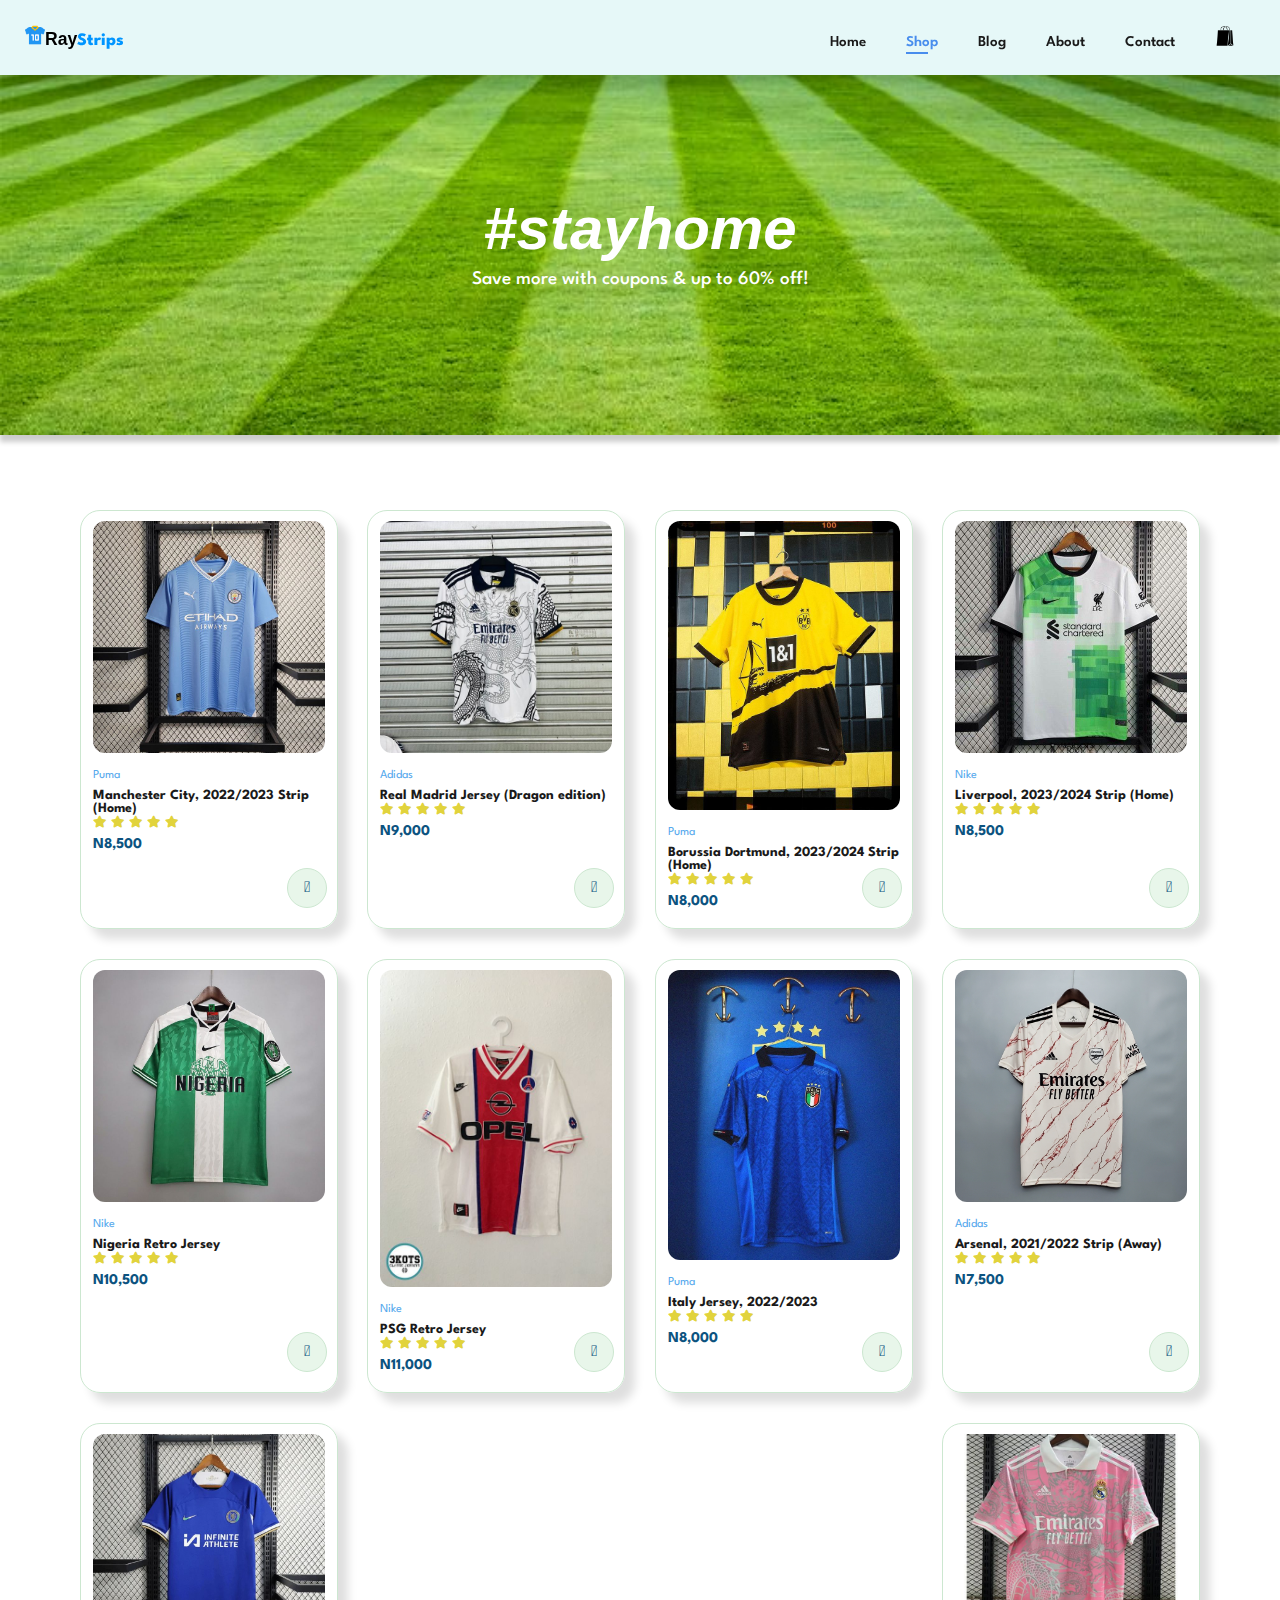
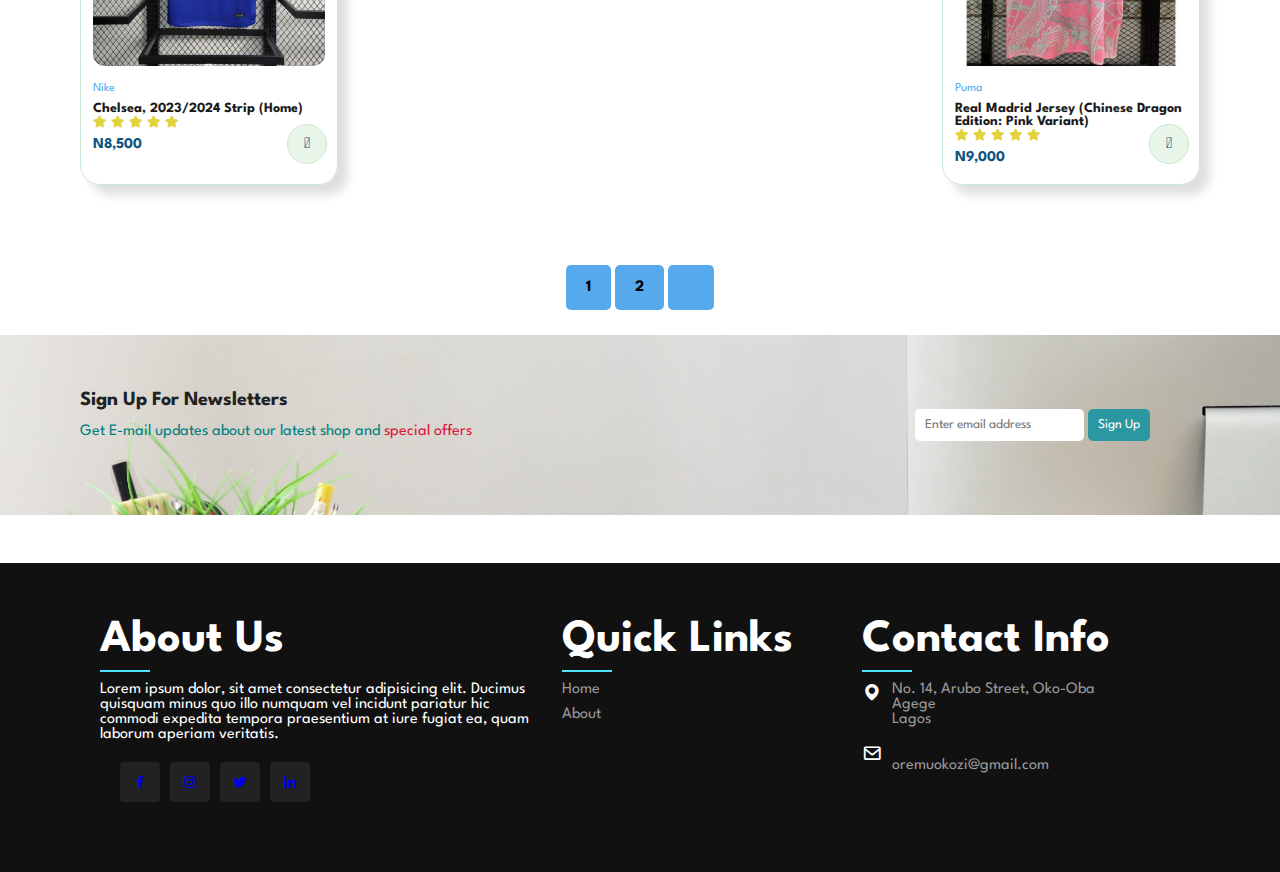
<file: shop.html>
<!DOCTYPE html>
<html lang="en">
<head>
    <meta charset="UTF-8">
    <meta name="viewport" content="width=device-width, initial-scale=1.0">
    <title>Ray E-commerce Webpage</title>
    <link rel="preconnect" href="https://fonts.googleapis.com">
    <link rel="preconnect" href="https://fonts.gstatic.com" crossorigin>
    <link rel="stylesheet" href="https://pro.fontawesome.com/releases/v5.10.0/css/all.css">
    <link href="https://fonts.googleapis.com/css2?family=Poetsen+One&display=swap" rel="stylesheet">
    <link rel="stylesheet" href="style.css">
    <link rel="stylesheet" href="https://unpkg.com/boxicons@2.1.4/css/boxicons.min.css">
</head>
<body>
    <section id="header">
        <a href="#" id="logo-id"><img src="soccer.png" alt="" style="height: 20px;">Ray<span id="sp1">Strips</span></a>
        <div>
            <ul id="navbar">
                <li><a  href="index.html">Home</a></li>
                <li><a class="active" href="shop.html">Shop</a></li>
                <li><a href="blog.html">Blog</a></li>
                <li><a href="about.html">About</a></li>
                <li><a href="contact.html">Contact</a></li>
                <li id="lg-bag"><a href="cart.html"><img src="./shopping-bag.png" alt="shopping bag" style="height: 20px;"></a></li>
                <a href="#" id="close"><i class="far fa-times"></i></a>
            </ul>
        </div>
        <div id="mobile">
            <a href="cart.html"><img src="./shopping-bag.png" alt="shopping bag" style="height: 20px;"></a>
            <i id="bar" class="fas fa-outdent"></i>
        </div>
    </section>

    <section id="shop">
        <h2>#stayhome</h2>
        <p>Save more with coupons & up to 60% off!</p>
    </section>

    <section id="product1" class="section-p1">
        <div class="pro-container">
            <!--product1-->
            <div class="pro" onclick="window.location.href='jp.html';">
                <img src="jersey-products/jp1.jpeg" alt="">
                <div class="des">
                    <span>Puma</span>
                    <h5>Manchester City, 2022/2023 Strip (Home)</h5>
                    <div class="star">
                        <i class="fas fa-star"></i>
                        <i class="fas fa-star"></i>
                        <i class="fas fa-star"></i>
                        <i class="fas fa-star"></i>
                        <i class="fas fa-star"></i>
                    </div>
                    <h4>N8,500</h4>
                </div>
                <a href="#"><i class="fal fa-shopping-cart cart"></i></a>
            </div>
            <!--product2-->
            <div class="pro">
                <img src="jersey-products/jp2.jpeg" alt="">
                <div class="des">
                    <span>Adidas</span>
                    <h5>Real Madrid Jersey (Dragon edition)</h5>
                    <div class="star">
                        <i class="fas fa-star"></i>
                        <i class="fas fa-star"></i>
                        <i class="fas fa-star"></i>
                        <i class="fas fa-star"></i>
                        <i class="fas fa-star"></i>
                    </div>
                    <h4>N9,000</h4>
                </div>
                <a href="#"><i class="fal fa-shopping-cart cart"></i></a>
            </div>
            <!--product3-->
            <div class="pro">
                <img src="jersey-products/jp3.jpeg" alt="">
                <div class="des">
                    <span>Puma</span>
                    <h5>Borussia Dortmund, 2023/2024 Strip (Home)</h5>
                    <div class="star">
                        <i class="fas fa-star"></i>
                        <i class="fas fa-star"></i>
                        <i class="fas fa-star"></i>
                        <i class="fas fa-star"></i>
                        <i class="fas fa-star"></i>
                    </div>
                    <h4>N8,000</h4>
                </div>
                <a href="#"><i class="fal fa-shopping-cart cart"></i></a>
            </div>
            <!--product4-->
            <div class="pro">
                <img src="jersey-products/jp4.jpeg" alt="">
                <div class="des">
                    <span>Nike</span>
                    <h5>Liverpool, 2023/2024 Strip (Home)</h5>
                    <div class="star">
                        <i class="fas fa-star"></i>
                        <i class="fas fa-star"></i>
                        <i class="fas fa-star"></i>
                        <i class="fas fa-star"></i>
                        <i class="fas fa-star"></i>
                    </div>
                    <h4>N8,500</h4>
                </div>
                <a href="#"><i class="fal fa-shopping-cart cart"></i></a>
            </div>
            <!--product5-->
            <div class="pro">
                <img src="jersey-products/jp5.jpeg" alt="">
                <div class="des">
                    <span>Nike</span>
                    <h5>Nigeria Retro Jersey</h5>
                    <div class="star">
                        <i class="fas fa-star"></i>
                        <i class="fas fa-star"></i>
                        <i class="fas fa-star"></i>
                        <i class="fas fa-star"></i>
                        <i class="fas fa-star"></i>
                    </div>
                    <h4>N10,500</h4>
                </div>
                <a href="#"><i class="fal fa-shopping-cart cart"></i></a>
            </div>
            <!--product6-->
            <div class="pro">
                <img src="jersey-products/jp6.jpeg" alt="">
                <div class="des">
                    <span>Nike</span>
                    <h5>PSG Retro Jersey</h5>
                    <div class="star">
                        <i class="fas fa-star"></i>
                        <i class="fas fa-star"></i>
                        <i class="fas fa-star"></i>
                        <i class="fas fa-star"></i>
                        <i class="fas fa-star"></i>
                    </div>
                    <h4>N11,000</h4>
                </div>
                <a href="#"><i class="fal fa-shopping-cart cart"></i></a>
            </div>
            <!--product7-->
            <div class="pro">
                <img src="jersey-products/jp7.jpeg" alt="">
                <div class="des">
                    <span>Puma</span>
                    <h5>Italy Jersey, 2022/2023</h5>
                    <div class="star">
                        <i class="fas fa-star"></i>
                        <i class="fas fa-star"></i>
                        <i class="fas fa-star"></i>
                        <i class="fas fa-star"></i>
                        <i class="fas fa-star"></i>
                    </div>
                    <h4>N8,000</h4>
                </div>
                <a href="#"><i class="fal fa-shopping-cart cart"></i></a>
            </div>
            <!--product8-->
            <div class="pro">
                <img src="jersey-products/jp8.jpeg" alt="">
                <div class="des">
                    <span>Adidas</span>
                    <h5>Arsenal, 2021/2022 Strip (Away)</h5>
                    <div class="star">
                        <i class="fas fa-star"></i>
                        <i class="fas fa-star"></i>
                        <i class="fas fa-star"></i>
                        <i class="fas fa-star"></i>
                        <i class="fas fa-star"></i>
                    </div>
                    <h4>N7,500</h4>
                </div>
                <a href="#"><i class="fal fa-shopping-cart cart"></i></a>
            </div>
            <!--product9-->
            <div class="pro">
                <img src="jersey-products/jp9.jpeg" alt="">
                <div class="des">
                    <span>Nike</span>
                    <h5>Chelsea, 2023/2024 Strip (Home)</h5>
                    <div class="star">
                        <i class="fas fa-star"></i>
                        <i class="fas fa-star"></i>
                        <i class="fas fa-star"></i>
                        <i class="fas fa-star"></i>
                        <i class="fas fa-star"></i>
                    </div>
                    <h4>N8,500</h4>
                </div>
                <a href="#"><i class="fal fa-shopping-cart cart"></i></a>
            </div>
            <!--product10-->
            <div class="pro">
                <img src="jersey-products/jp10.jpeg" alt="">
                <div class="des">
                    <span>Puma</span>
                    <h5>Real Madrid Jersey (Chinese Dragon Edition: Pink Variant)</h5>
                    <div class="star">
                        <i class="fas fa-star"></i>
                        <i class="fas fa-star"></i>
                        <i class="fas fa-star"></i>
                        <i class="fas fa-star"></i>
                        <i class="fas fa-star"></i>
                    </div>
                    <h4>N9,000</h4>
                </div>
                <a href="#"><i class="fal fa-shopping-cart cart"></i></a>
            </div>
        </div>
    </section>

    <section id="pagination" class="section-p1">
        <a href="#">1</a>
        <a href="#">2</a>
        <a href="#"><i class="fal fa-long-arrow-alt-right"></i></a>
    </section>

    <section id="newsletter" class="section-p1">
        <div class="newstext">
            <h4>Sign Up For Newsletters</h4>
            <p>Get E-mail updates about our latest shop and <span>special offers</span></p>
        </div>
        <div class="form">
            <input type="text" placeholder="Enter email address">
            <button id="sign-up">Sign Up</button>
        </div>
    </section>
    
    <footer>
        <div class="footer-container">
            <div class="sec aboutus">
                <h2>About Us</h2>
                <p>Lorem ipsum dolor, sit amet consectetur adipisicing elit. Ducimus quisquam minus quo illo numquam vel incidunt pariatur hic commodi expedita tempora praesentium at iure fugiat ea, quam laborum aperiam veritatis.</p>
                <ul class="sci">
                    <li><a href="#"><i class="bx bxl-facebook"></i></a></li>
                    <li><a href="#"><i class="bx bxl-instagram"></i></a></li>
                    <li><a href="#"><i class="bx bxl-twitter"></i></a></li>
                    <li><a href="#"><i class="bx bxl-linkedin"></i></a></li>
                </ul>
            </div>
            <div class="sec quicklinks">
                <h2>Quick Links</h2>
                <ul>
                    <li><a href="#">Home</a></li>
                    <li><a href="#">About</a></li>
                </ul>
            </div>
            <div class="sec contactBx">
                <h2>Contact Info</h2>
                <ul class="info">
                    <li>
                        <span><i class='bx bxs-map'></i></span>
                        <span>No. 14, Arubo Street, Oko-Oba<br> Agege <br> Lagos</span>
                    </li>
                    <li>
                        <span><i class='bx bx-envelope' ></i></span>
                        <p><a href="https://oremuokozi@gmail.com">oremuokozi@gmail.com</a></p>
                    </li>
                </ul>
            </div>
        </div>
    </footer>
    
    
    <script src="script.js"></script>
</body>
</html>
</file>
<file: style.css>
@import url('https://fonts.googleapis.com/css2?family=Spartan:wght@100;200;300;400;500;600;700;800;900&display=swap');
* {
    margin: 0;
    padding: 0;
    box-sizing: border-box;
    font-family: 'Spartan', sans-serif;
}

@font-face {
    font-family: 'Poetson';
    src: url(./PoetsenOne-Regular.ttf) format('truetype');
}

#logo-id {
    text-decoration: none;
    font-size: 1.1rem;
    font-weight: 750;
    color: black;
    font-family: 'PoetsenOne-Regular', sans-serif;
}

#sp1 {
    color: rgb(0, 149, 255);
}



h1 {
    font-size: 50px;
    line-height: 64px;
    color: #473e3e;
}

h2 {
    font-size: 46px;
    line-height: 54px;
    color: #222;
}

h4 {
    font-size: 20px;
    color: #222;
}

h6 {
    font-weight: 20px;
    color: 12px;
}

p {
    font-size: 16px;
    color: teal;
    margin: 15px 0 20px 0;
}

.section-p1 {
    padding: 40px 80px;
}

.section-m1 {
    margin: 40px 0;
}

body {
    width: 100%;
}

/* Header */
#header {
    display: flex;
    align-items: center;
    justify-content: space-between;
    background-color: rgb(230, 248, 248);
    box-shadow: 0 2px 15px hsla(0, 0%, 6%, 0.1);
    z-index: 999;
    padding: 25px;
    position: sticky;
    top: 0;
    left: 0;
}

#navbar {
    display: flex;
    align-items:baseline;
    justify-content: space-between;

}

#navbar li {
    list-style: none;
    padding: 0 20px;
    position: relative;
}

#navbar li a {
    text-decoration: none;
    font-size: 15px;
    font-weight: 600;
    color: #1a1a1a;
    transition: 0.2s ease-in;
}

#navbar li a:hover,
#navbar li a.active {
    color: rgb(72, 141, 237);
}

#navbar li a.active::after,
#navbar li a:hover::after {
    content: "";
    width: 30%;
    height: 2px;
    background: rgb(72, 141, 237);
    position: absolute;
    bottom: -4px;
    left: 20px;
} 

#mobile {
    display: none;
    align-items: center;
}

#close {
    display: none;
}

/* Home Page */
#hero {
    background-image: url("home-img.jpeg");
    height: 80vh;
    width: 100%;
    background-size: cover;
    background-position: center;
    background-repeat: no-repeat;
    padding: 40px 40px;
}

#hero h4 {
    padding-bottom: 15px;
    font-family:'Lucida Sans', 'Lucida Sans Regular', 'Lucida Grande', 'Lucida Sans Unicode', Geneva, Verdana, sans-serif;
}

#hero h1 {
    color: rgb(72, 141, 237);
    font-family: sans-serif;
}

#hero button {
    padding: 12px;
    border-radius: 10px;
    background-color: rgb(119, 239, 199);
    font-weight: 800;
    font-family: Georgia, 'Times New Roman', Times, serif;
    border: 0;
    box-shadow: 5px 8px 7px hsla(0, 29%, 3%, 0.2);
    cursor: pointer;
}

#hero button:hover {
    background-color: rgb(110, 182, 241);

}

#feature {
    display: flex;
    align-items: center;
    justify-content: space-between;
    flex-wrap: wrap;
}

#feature .fe-box{
    width: 180px;
    text-align: center;
    padding: 25px 15px;
    box-shadow: 10px 10px 34px rgba(0, 0, 0, 0.3);
    border: 1px solid #cce7d0;
    border-radius: 4px;
    margin: 15px 0;
}

#feature .fe-box:hover {
    box-shadow: 10px 10px 54px rgba(70, 62, 221, 0.1);
    border-color: rgb(87, 156, 209);
    border-style: ridge;
}

#feature .fe-box img {
    width: 100%;
    margin-bottom: 10px;
}

#feature .fe-box h6 {
    padding: 9px 8px 6px 8px;
    line-height: 1;
    border-radius: 4px;
    color: rgb(72, 141, 237);
    background-color: #dcf1f7;
}

#feature .fe-box:nth-child(2) h6 {
    background-color: #e6cde2;
}
#feature .fe-box:nth-child(3) h6 {
    background-color: #cdebbc;
}
#feature .fe-box:nth-child(4) h6 {
    background-color: rgb(193, 220, 234); 
}
#feature .fe-box:nth-child(5) h6 {
    background-color: #dbcdf4;
}
#feature .fe-box:nth-child(6) h6 {
    background-color: #ecd1c0;
}

#product1 {
    text-align: center;
}

#product1 .pro-container {
    display: flex;
    justify-content: space-between;
    padding-top: 20px;
    flex-wrap: wrap;
}

#product1 .pro {
    width: 23%;
    min-width: 250px;
    padding: 10px 12px;
    border: 1px solid #cce7d0;
    border-radius: 20px;
    cursor: pointer;
    box-shadow: 10px 10px 10px rgba(0, 0, 0, 0.13);
    margin: 15px 0;
    transition: 0.2s ease;
    position: relative;
}

#product1 .pro:hover {
    box-shadow: 10px 10px 10px rgba(0, 0, 0, 0.3);
    border-color:  rgb(87, 156, 209);
    border-style: ridge;

}

#product1 .pro img {
    width: 100%;
    border-radius: 12px;

}

#product1 .pro .des {
    text-align: start;
    padding: 10px 0;
}

#product1 .pro .des span {
    color: rgb(86, 169, 237);
    font-size: 12px;
}

#product1 .pro .des h5 {
    padding-top: 7px;
    color: #1a1a1a;
    font-size: 14px;
}

#product1 .pro .des i {
    font-size: 12px;
    color: rgba(219, 202, 15, 0.836);
}

#product1 .pro .des h4 {
    padding-top: 7px;
    font-size: 15px;
    font-weight: 700;
    color: rgb(12, 83, 128);
}

#product1 .pro .cart {
    width: 40px;
    height: 40px;
    line-height: 40px;
    border-radius: 50px;
    background-color: #e8f6ea;
    font-weight: 500;
    color: rgb(12, 83, 128);
    border: 1px solid #cce7d0;
    position: absolute;
    bottom: 20px;
    right: 10px;
}

#banner {
    display: flex;
    flex-direction: column;
    justify-content: center;
    align-items: center;
    text-align: center;
    background-image: url("banners/banner1.jpg");
    height: 40vh;
    background-position: center;
    background-size: cover;
    background-repeat: no-repeat;
}

#banner > h4,
#banner > h2 {
    color: #c4daf4;
    font-family: sans-serif;
    padding-top: 20px;
}

#banner  button {
    padding: 8px 10px;
    background-color: rgb(165, 252, 223);
    border: none;
    border-radius: 5.5px;
    font-weight: 500;
    font-family: 'Times New Roman', Times, serif;
}

#banner > h2 > span {
    color: rgb(225, 77, 77);
}

#banner button:hover {
    background-color: rgb(172, 188, 238);
    cursor: pointer;
    transition: 0.2s;
}

#newsletter {
    display: flex;
    justify-content: space-between;
    flex-wrap: nowrap;
    align-items: center;
    background-image: url("banners/newsletter_banner2.jpg");
    background-size: cover;
    background-position: center;
    background-repeat: no-repeat;
    height: 20vh;
}

/*.newstext {
    display: flex;
    flex-direction: column;
    flex-wrap: nowrap;
    align-items:first baseline;
    
}*/

.newstext > p > span {
    color:crimson;
}

.form {
    padding-right: 50px;
    
}

.form > input,
#sign-up {
    padding: 10px;
    border-radius: 5px;
    border: none;
}

.form > input {
    margin-right: 0;
    background-color: white;
    
}

#sign-up {
    margin-left: 0;
    background-color: rgb(43, 151, 161);
    color: white;
}

/*shop page*/

#shop {
    background-image: url("banners/banner2.jpeg");
    background-repeat: no-repeat;
    height: 40vh;
    background-size: cover;
    background-position: center;
    box-shadow: 0px 7px 5px rgba(0, 0, 0, 0.2);
    display: flex;
    justify-content: center;
    text-align: center;
    flex-direction: column;
    padding: 14px;
}

#shop > h2 {
    color: white;
    font-weight: 800;
    font-size: 60px;
    font-style: oblique;
    font-family: sans-serif;
}

#shop > p {
    color: white;
    font-weight: 500;
    font-size: larger;
}

#page-header{
    background-image: url("banners/blog-banner.jpg");
    background-repeat: no-repeat;
    height: 40vh;
    background-size: cover;
    background-position: center;
    box-shadow: 0px 7px 5px rgba(0, 0, 0, 0.2);
    display: flex;
    justify-content: center;
    text-align: center;
    flex-direction: column;
    padding: 14px;

}

#page-header > h2 {
    color: black;
    font-weight: 800;
    font-size: 60px;
    font-style: oblique;
    font-family: sans-serif;
}

#page-header > p {
    color: black;
    font-weight: 500;
    font-size: larger;
}

#pagination {
    text-align: center;
}

#pagination a {
    text-decoration: none;
    background-color: rgb(86, 169, 237);
    padding: 15px 20px;
    border-radius: 5px;
    font-weight: 700;
    color: black;
}

#pagination > a > i {
    font-size: 15px;
    font-weight: 700;
}

/*Single Product*/

#pro-details {
    display: flex;
    margin-top: 20px;
}

#pro-details > .single-pro-image {
    width: 30%;
    margin-right: 50px;
}

.small-img-group {
    display: flex;
    justify-content: space-between;
}

.small-img-col {
    flex-basis: 80%;
    cursor: pointer;
}

#pro-details .single-pro-details {
    width: 50%;
    padding-top: 30px;
}

#pro-details .single-pro-details h4 {
    padding: 40px 0 20px 0;
}

#pro-details .single-pro-details h2 {
    font-size: 25px;
}

#pro-details .single-pro-details select {
    display: block;
    padding: 5px 10px;
    margin-bottom: 10px;
    border: 1.8px solid;
    border-radius: 4px;
}

#pro-details .single-pro-details input:focus {
    outline: none;
}

#pro-details .single-pro-details input {
    width: 50px;
    height: 35px;
    padding-left: 10px;
    font-size: 16px;
    margin-right: 10px;
    border: 1.8px solid;
    border-radius: 4px;
}

#pro-details .single-pro-details button {
    background: rgb(86, 169, 237);
    color: black;
    padding: 10px 15px;
    border: none;
    border-radius: 4px;
    font-family: sans-serif;
    font-weight: 700;
}

#pro-details .single-pro-details span {
    line-height: 25px;
}

/*Blog Page*/
 #page-header .blog-header {
    background-image: url('blog-banner.jpg');

}

#blog {
    padding: 150px 150px 0 150px;
}

.blog-box {
    display: flex;
    align-items: center;
    width: 100%;
    position: relative;
    margin-top: 140px;
}

hr {
    height: 3px;
    background-color: black;
    margin-top: 40px;
}

.blog-img > img {
    width: 100%;
    margin-right: 40px;
    object-fit: cover;
    border-radius: 8.5px;
    height: 600px;
    box-shadow: 5px 15px 20px rgba(0, 0, 0, 0.8);
}

.blog-details {
    width: 50%;
    margin-left: 50px;
}

.blog-details > h4 {
    font-size: 30px;
}

.blog-details > a {
    text-decoration: none;
    font-size: 11px;
    color: #000;
    font-weight: 700;
    position: relative;
    transition: 0.3s;
}

.blog-details > a::after {    /*created a line*/
    content: "";
    width: 50px;
    height: 1px;
    background-color: #000;
    position: absolute;
    top: 4px;
    right: -60px;
    margin-top: 4px;
}

.blog-details a:hover {
    color:rgb(72, 141, 237)
}

.blog-details > a:hover::after{
    background-color:rgb(72, 141, 237);
}

.blog-box > h1 {
    position: absolute;
    top: -73px;
    left: 0;
    font-size: 70px;
    font-weight: 700;
    margin: 27px 10px;
    z-index: -8;
}

/*About*/
#about-header {
    background-image: url("banners/about-us.jpg");
    background-repeat: no-repeat;
    height: 40vh;
    background-size: cover;
    background-position: center;
    box-shadow: 0px 7px 5px rgba(0, 0, 0, 0.2);
    display: flex;
    justify-content: center;
    text-align: center;
    flex-direction: column;
    padding: 14px;
}

#about-header > h2 {
    color: white;
    font-weight: 800;
    font-size: 60px;
    font-style: oblique;
    font-family: sans-serif;
}

#about-header > p {
    color: white;
    font-weight: 500;
    font-size: larger;
}

#about-head {
    display: flex;
    align-items: center;
    margin-top: 50px;
}

#about-head > img {
    width: 50%;
    height: auto;
    box-shadow:  1px 2px 7px 5px rgba(0, 0, 0, 0.3);
    border-radius: 4px;
}

#about-head div{
    padding-left: 50px;
}


/*Contact*/
#contact-header {
    background-image: url("contact-banner2.jpg");
    background-repeat: no-repeat;
    height: 40vh;
    background-size: cover;
    background-position: center;
    box-shadow: 0px 7px 5px rgba(0, 0, 0, 0.2);
    display: flex;
    justify-content: center;
    text-align: center;
    flex-direction: column;
    padding: 14px;
}

#contact-header > h2 {
    color: white;
    font-weight: 1500;
    font-size: 70px;
    font-style: oblique;
    font-family: sans-serif;
}

#contact-header > p {
    color: white;
    font-weight: 700;
    font-size: larger;
}

#contact-details {
    display: flex;
    align-items: center;
    justify-content: space-between;
    margin-bottom: 70px;
}

.details {
    width: 40%;
}

.details > span {
    font-size: 14px;
}

.details > h2 {
    font-size: 25px;
    line-height: 35px;
    padding: 20px 0;
}

.details > h3 {
    font-size: 15px;
    padding-bottom: 15px;
}

.details li {
    list-style: none;
    display: flex;
    padding: 10px 0;
}

.details i {
    font-size: 15px;
    padding-right: 22px;
}

.details p {
    margin: 0;
    font-size: 14px;
    color: black;
}

.map {
    width: 55%;
    height: 400px;
}

.map > iframe {
    width: 100%;
    height: 100%;
    box-shadow:  5px 5px 10px rgba(0, 0, 0, 0.3);
    border-radius: 4px;
}

#form-details {
    padding-left: 80px;
}

#form-details > form {
    width: 65%;
    display: flex;
    flex-direction: column;
    align-items: flex-start;
}

#form-details span {
    font-size: 12px;
}

#form-details > form > h2 {
    font-size: 25px;
    line-height: 35px;
    padding: 20px 0;
}

#form-details > form > input,
#form-details > form > textarea {
    width: 100%;
    padding: 12px 15px;
    outline: none;
    margin-bottom: 20px;
    border: 1px solid #e1e1e1;
}

#form-details > form > button {
    background-color:rgb(86, 169, 237);
    color: #fff;
    padding: 10px 13px;
    border-radius: 4px;
    border: none;
    font-family: sans-serif;
    margin-bottom: 40px;
}

/*Cart page*/

#cart {
    overflow-x: auto;
}

#cart-header {
    background-image: url("cart-banner.jpg");
    background-repeat: no-repeat;
    height: 40vh;
    background-size: cover;
    background-position: center;
    box-shadow: 0px 7px 5px rgba(0, 0, 0, 0.2);
    display: flex;
    justify-content: center;
    text-align: center;
    flex-direction: column;
    padding: 14px;
    padding-bottom: 80px;
}

#cart-header > h2 {
    color: white;
    font-weight: 1500;
    font-size: 70px;
    font-style: oblique;
    font-family: sans-serif;
}

#cart-header > p {
    color: white;
    font-weight: 700;
    font-size: larger;
}

#cart > table {
    width: 100%;
    border-collapse: collapse;
    table-layout: fixed;
    white-space: nowrap;
}

#cart > table img {
    width: 70px;
}

#cart > table td:nth-child(1) {
    width: 100px;
    text-align: center;
}

#cart > table td:nth-child(2) {
    width: 150px;
    text-align: center;
}

#cart > table td:nth-child(3) {
    width: 290px;
    text-align: center;
}

#cart > table td:nth-child(4) {
    width: 230px;
    text-align: center;
}

#cart > table td:nth-child(5) {
    width: 100px;
    text-align: center;
}

#cart > table td:nth-child(6) {
    width: 100px;
    text-align: center;
}

#cart > table td:nth-child(5) input {
    width: 60px;
    padding: 8px 5px 8px 15px;
}

#cart > table thead {
    border: 1px solid #e2e9e1;
    border-left: none;
    border-right: none;
}

#cart > table thead td {
    font-weight: 700;
    text-transform: uppercase;
    font-size: 12px;
    padding: 18px 0;
}

#cart > table tbody tr td {
    padding-top: 15px;
}

#cart > table tbody td {
    font-size: 12px;
}

#cart-add {
    display: flex;
    flex-wrap: wrap;
    justify-content: space-between;
}

#coupon {
    width: 50%;
    margin-bottom: 30px;
}

#coupon h3,
#subtotal h3 {
    padding-bottom: 15px;
}

#coupon input {
    padding: 10px 20px;
    outline: none;
    width: 60%;
    margin-right: 10px;
    border: 1px solid #e2e9e1;
}

#coupon button,
#subtotal button {
    background-color: rgb(86, 169, 237);
    color: white;
    padding: 11px 20px;
    border: none;
    border-radius: 4px;
    font-weight: 500;
}

#subtotal {
    width: 50%;
    margin-bottom: 30px;
    border: 1px solid #e2e9e1;
    padding: 30px;
}

#subtotal table {
    border-collapse: collapse;
    width: 100%;
    margin-bottom: 20px;
}

#subtotal table td {
    width: 50%;
    border: 1px solid #e2e9e1;
    padding: 10px;
    font-size: 12px;
}




/*Footer*/
footer {
    position: relative;
    width: 100%;
    height: auto;
    padding: 50px 100px;
    margin-top: 3rem;
    background: #111;
    display: flex;
    font-family: sans-serif;
    justify-content: space-between;
}

.footer-container {
    display: flex;
    justify-content: space-between;
    flex-wrap: wrap;
    flex-direction: row;
}

.footer-container .sec {
    margin-right: 30px;
}

.footer-container .sec.aboutus {
    width: 40%;
}

.footer-container h2 {
    position: relative;
    color: #fff;
    margin-bottom: 15px;
}

.footer-container h2::before {
    content: '';
    position: absolute;
    bottom: -5px;
    left: 0;
    width: 50px;
    height: 2px;
    background: rgb(77, 228, 255);
}

footer p {
    color: #fff;
}

.sci {
    margin: 20px;
    display: flex;
}

.sci li {
    list-style: none;
}

.sci li a {
    display: inline-block;
    width: 40px;
    height: 40px;
    background: #222;
    display: flex;
    justify-content: center;
    align-items: center;
    margin-right: 10px;
    text-decoration: none;
    border-radius: 4px;
    transition: .5s;
}

.sci li a:hover {
    background: rgb(77, 228, 255);
}

.sci i a .bx {
    color: #fff;
    font-size: 20px;
}

.quicklinks {
    position: relative;
    width: 25%;
}

.quicklinks ul li {
    list-style: none;
}

.quicklinks ul li a {
    color: #999;
    text-decoration: none;
    margin-bottom: 10px;
    display: inline-block;
    transition: .3s;
}

.quicklinks ul li a:hover {
    color: #fff;
}

.footer-container .contactBx {
    width: calc(35% - 60px);
    margin-right: 0 !important;
}

.contactBx .info {
    position: relative;
}

.contactBx .info li {
    display: flex !important;
    margin-bottom: 16px;
}

.contactBx .info li span:nth-child(1) {
    color: #fff;
    font-size: 20px;
    margin-right: 10px;
}

.contactBx .info li span {
    color: #999;
}

.contactBx .info li a {
    color: #999;
    text-decoration: none;
    transition: .5s;
    margin-top: 0;
}

.contactBx .info li a:hover {
    color: #fff;
}

/*Media Query*/
/*iPad mini*/
@media (max-width: 999px){

    .section-p1 {
        padding: 40px;
    }

   #navbar {
    display: flex;
    flex-direction: column;
    align-items: flex-start;
    justify-content: flex-start;
    position: fixed;
    top: 0;
    right: -300px;
    height: 100vh;
    width: 300px;
    background-color: #e8f6ea;
    box-shadow: 0 40px 60px rgba(0, 0, 0, 0.13);
    padding: 80px 0 0 10px;
    transition: 0.3s;
}

   #navbar.active {
    right: 0px;
   }
   
   #navbar li {
    margin-bottom: 25px;
   }

   #mobile {
    display: flex;
    align-items: center;
   }

   #mobile i {
    color: black;
    font-size: 20px;
    padding-left: 20px;
   }

   #close {
    display: initial;
    position: absolute;
    top: 30px;
    left: 30px;
    color: #222;
    font-size: 24px;
   }

   #lg-bag {
    display: none;
   }

   #hero {
    height: 80vh;
    padding: 60px 40px;
    background-position: top 30% right 73%;
   }

   #feature {
    justify-content: center;
   }

   #feature .fe-box {
    margin: 15px 15px;
   }

   #product1 .pro-container {
    justify-content: center;
   }

   #product1 .pro {
    margin: 15px;
   }

   #banner {
    height: 20vh;
   }

   #newsletter .form {
    width: 70%;
   }
}

/*iPad mini landscape*/
@media (min-width: 1024px) and (max-width: 1025px) {
    #hero > h2 {
        font-size: 37px;
    }

    #feature {
        padding: 0 20px;
    }

    #feature .fe-box {
        width: 143px;
    }
}

/*iPhone SE*/
@media (max-width: 477px) {
    #header {
        padding: 10px 20px;
    }

    #hero > h4 {
        padding-top: 20px;
    }

    #hero > p {
        width: 60%;
    }

    #hero > h2 {
        font-size: 40px;
        line-height: 50px;
    }

    #hero > h1 {
        font-size: 35px;
    }


    #hero {
        padding: 0 20px;
    }

    #banner > h2,
    #banner > h2 > span {
        font-size: 20px;
        line-height: 10px;
        margin-top: 0;
    }

    #banner > button {
        margin: 20px 0px;
    }

    #newsletter > .newstext {
        width: 100%;
    }

    #newsletter p,
    #newsletter p > span {
        font-size: 10px;
        margin: 10px 0;
        padding-right: 20px;
        width: 100%;
        padding-bottom: 22px;
    }

    #newsletter > .form {
        width: 45%;
        font-size: 5px;
    }

    #newsletter > .form > input, 
    #newsletter > .form > button {
        font-size: 10px;
    }

    #newsletter h4 {
        font-size: 15px;
    }

    #feature {
        justify-content: space-between;
    }

    #feature .fe-box {
        width: 135px;
        margin: 0 0 15px 0;
    }

    #product1 .pro {
        width: 100%;
    }


}


/*iphone SE Landscape*/
@media (min-width: 667px) and (max-width: 670px) {
    #hero {
       padding-top: 30px;
       padding-left: 28px;
    }

    #hero > h4 {
        font-size: 15px;
    }

    #hero > h2 {
        font-size: 25px;
        line-height: 30px;
    }

    #hero > h1 {
        font-size: 32px;
        line-height: 40px;
    }

    #hero > p {
        width: 35%;
    }

    #banner {
        height: 40vh;
    }

    #banner > h4 {
        padding-top: 10px;
        line-height: 10px;
    }

    #banner > h2,
    #banner > h2 > span {
        font-size: 20px;
        line-height: 30px;
        margin-top: 0;
    }

    #banner > button {
        margin: 10px 0px;
    }

    #newsletter {
        height: 40vh;
    }

    #newsletter > .newstext {
        margin-right: 10px;
    }

    .newstext > h4 {
        font-size: 17px;
        margin-bottom: 0;
    }

    .newstext > p {
        font-size: 12px;
        margin-bottom: 40px;
        margin-top: 5px;
    }

    #newsletter > .form {
        display: flex;
        width: 100%;
    }

@media (min-width: 740px) and (max-width: 741px) {
    #hero {
        padding: 0px 0px;
    }
    }
}

/* Footer Media Query */
@media (max-width: 991px) {
    footer{
        padding: 40px;
        font-size: 20px;
    }

    footer .footer-container{
        flex-direction: column;
    }

    footer .footer-container .sec{
        margin-right: 0;
        margin-bottom: 40px;
    }

    footer .footer-container .sec.aboutus{
        width: 100% !important;
    }

    footer .footer-container .quicklinks{
        width: 100%;
    }

    footer .footer-container .contactBx{
        width: 100%;
    }
}
</file>
